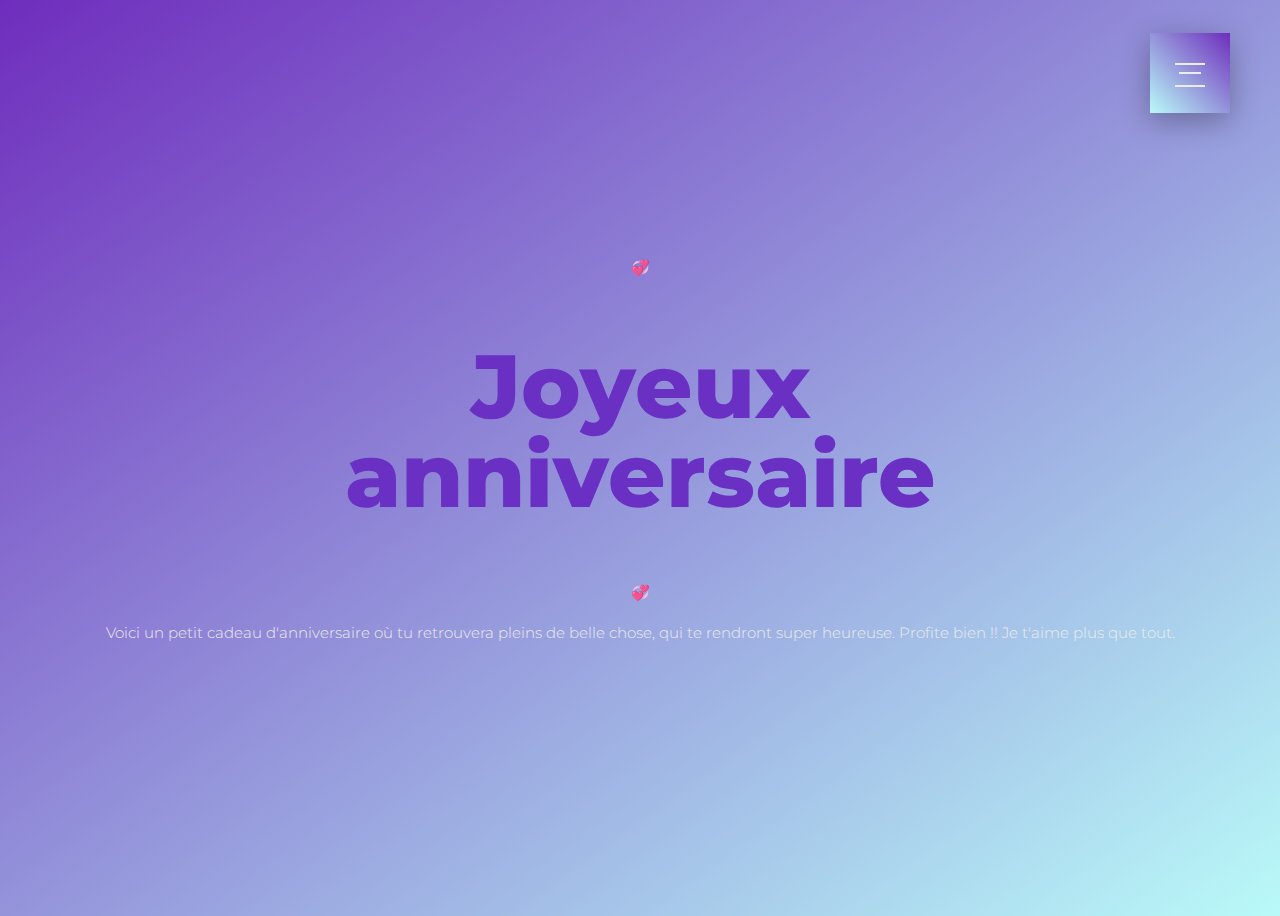
<file: index.html>
<!DOCTYPE html>
<html lang="fr">
<head>
    <meta charset="UTF-8">
    <meta name="viewport" content="width=device-width, initial-scale=1.0">
    <link rel="stylesheet" href="style/header.css">
    <title>Joyeux anniversaire</title>
</head>
<body>
    <header>
        <input class="menu-icon" type="checkbox" id="menu-icon" name="menu-icon"/>
        <label for="menu-icon"></label>
        <nav class="nav">
            <ul class="pt-5">
                <li><a href="index.html">🏠️‍</a></li>
                <li><a href="html/friends.html">👫👭</a></li>
                <li><a href="html/cats.html">🐱</a></li>
                <li><a href="html/bonus.html">🔗</a></li>
            </ul>
        </nav>
    </header>

    <main>
        <div class="section-center">
            <p>&#128158;</p>
            <h1 class="mb-0">Joyeux <br> anniversaire</h1>
            <p>&#128158;</p>
            <p>Voici un petit cadeau d'anniversaire où tu retrouvera pleins de belle chose, qui te rendront super heureuse.
                Profite bien !! Je t'aime plus que tout.</p>
        </div>
    </main>
</body>
</html>
</file>
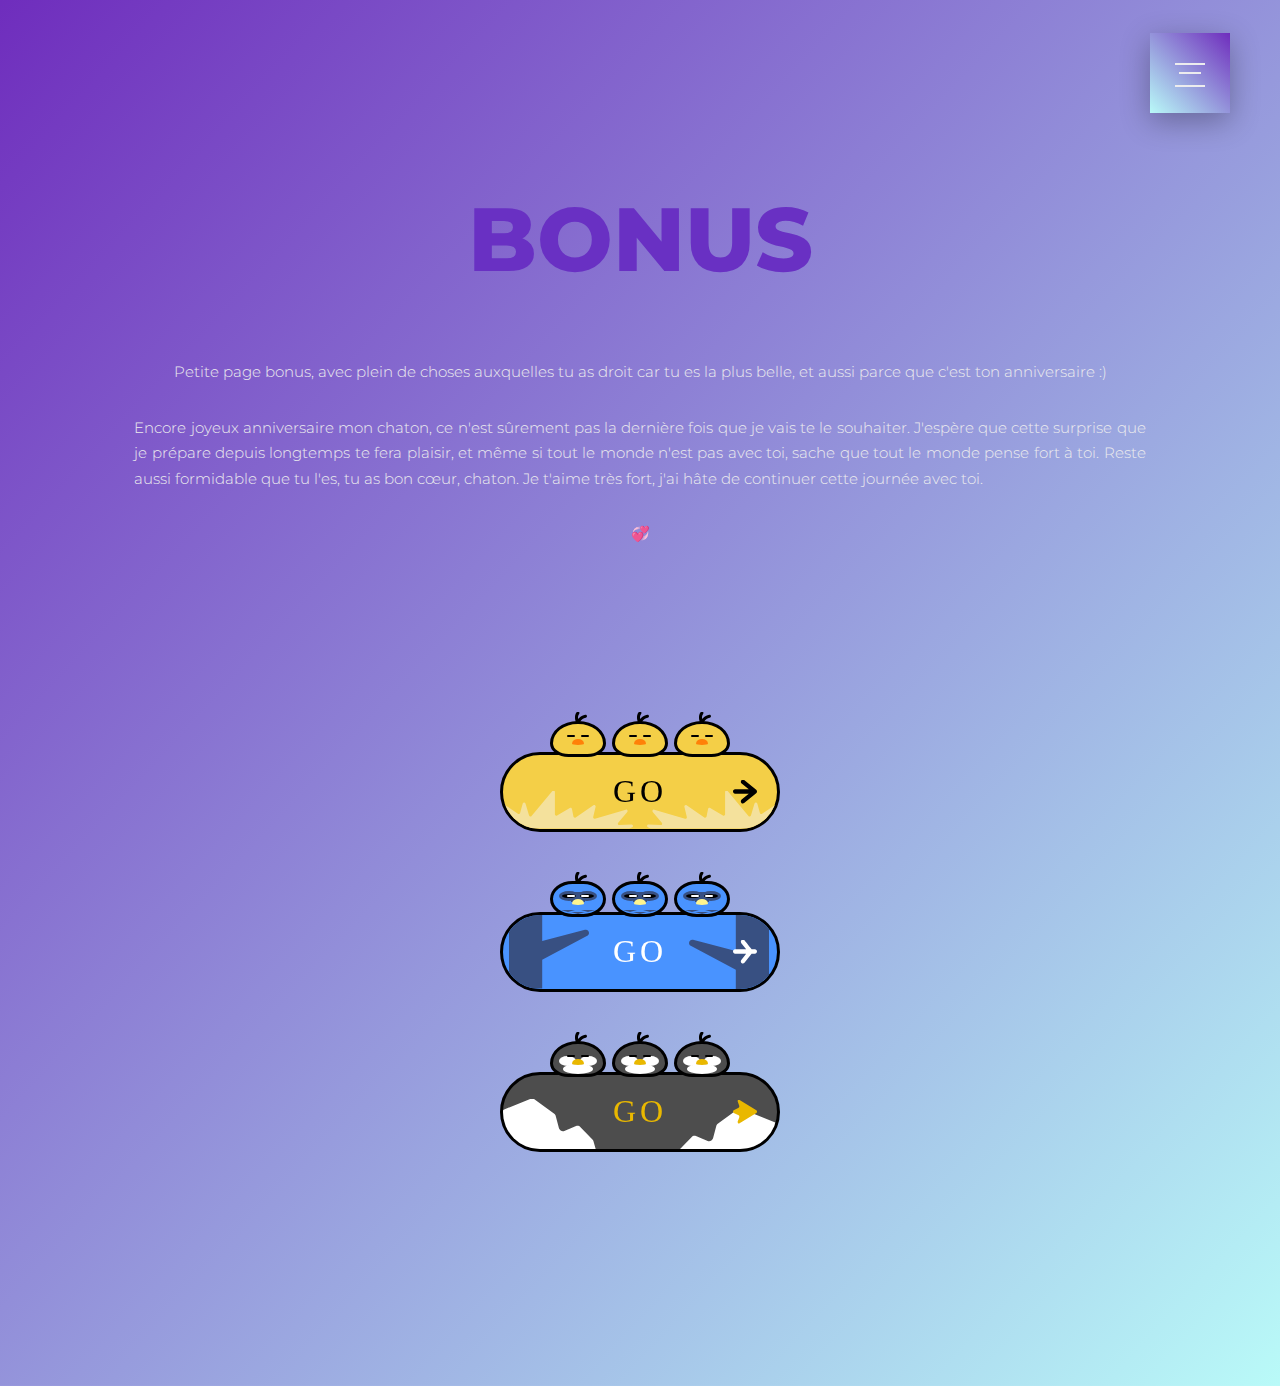
<file: html/bonus.html>
<!DOCTYPE html>
<html lang="en">
<head>
    <meta charset="UTF-8">
    <meta name="viewport" content="width=device-width, initial-scale=1.0">
    <link rel="stylesheet" href="/style/header.css">
    <link rel="stylesheet" href="/style/bonus.css">
    <link rel="stylesheet" href="/style/bonus-button.css">
    <link rel="stylesheet" href="/style/card.css">
    <title>Bonus</title>
</head>
<body>

    <header>
        <input class="menu-icon" type="checkbox" id="menu-icon" name="menu-icon"/>
        <label for="menu-icon"></label>
        <nav class="nav">
            <ul class="pt-5">
                <li><a href="/index.html">🏠️‍</a></li>
                <li><a href="friends.html">👫👭</a></li>
                <li><a href="cats.html">🐱</a></li>
                <li><a href="bonus.html">🔗</a></li>
            </ul>
        </nav>
    </header>

    <main class="bonus-section">
        <div class="title-section">
            <h1>BONUS</h1>
            <p>Petite page bonus, avec plein de choses auxquelles tu as droit car tu es la plus belle, et aussi parce que c'est ton anniversaire :)</p>
            <p>Encore joyeux anniversaire mon chaton, ce n'est sûrement pas la dernière fois que je vais te le souhaiter.
                J'espère que cette surprise que je prépare depuis longtemps te fera plaisir, et même si tout le monde n'est pas avec toi, sache que tout le monde pense fort à toi.
                Reste aussi formidable que tu l'es, tu as bon cœur, chaton. Je t'aime très fort, j'ai hâte de continuer cette journée avec toi.</p>
            <p>&#128158;</p>
        </div>
        <div class="container">
            <a href="https://www.youtube.com/watch?v=mx0snoJ0_Xw&ab_channel=YoulesP%27titsCailloux%21" class="button button--piyo">
                <div class="button__wrapper">
                    <span class="button__text">GO</span>
                </div>
                <div class="characterBox">
                    <div class="character wakeup">
                        <div class="character__face"></div>
                    </div>
                    <div class="character wakeup">
                        <div class="character__face"></div>
                    </div>
                    <div class="character">
                        <div class="character__face"></div>
                    </div>
                </div>
            </a>

            <a href="https://photos.app.goo.gl/R53eaZ5bscyh2FBw8" class="button button--hoo">
                <div class="button__wrapper">
                    <span class="button__text">GO</span>
                </div>
                <div class="characterBox">
                    <div class="character wakeup">
                        <div class="character__face"></div>
                        <div class="charactor__face2"></div>
                        <div class="charactor__body"></div>
                    </div>
                    <div class="character wakeup">
                        <div class="character__face"></div>
                        <div class="charactor__face2"></div>
                        <div class="charactor__body"></div>
                    </div>
                    <div class="character">
                        <div class="character__face"></div>
                        <div class="charactor__face2"></div>
                        <div class="charactor__body"></div>
                    </div>
                </div>
            </a>

            <a href="https://www.youtube.com/watch?v=cNV2lhWWqW4&ab_channel=JoyeuxAnniversaire" class="button button--pen">
                <div class="button__wrapper">
                    <span class="button__text">GO</span>
                </div>
                <div class="characterBox">
                    <div class="character wakeup">
                        <div class="character__face"></div>
                        <div class="charactor__face2"></div>
                    </div>
                    <div class="character wakeup">
                        <div class="character__face"></div>
                        <div class="charactor__face2"></div>
                    </div>
                    <div class="character">
                        <div class="character__face"></div>
                        <div class="charactor__face2"></div>
                    </div>
                </div>
            </a>
        </div>
    </main>
</body>
</html>
</file>
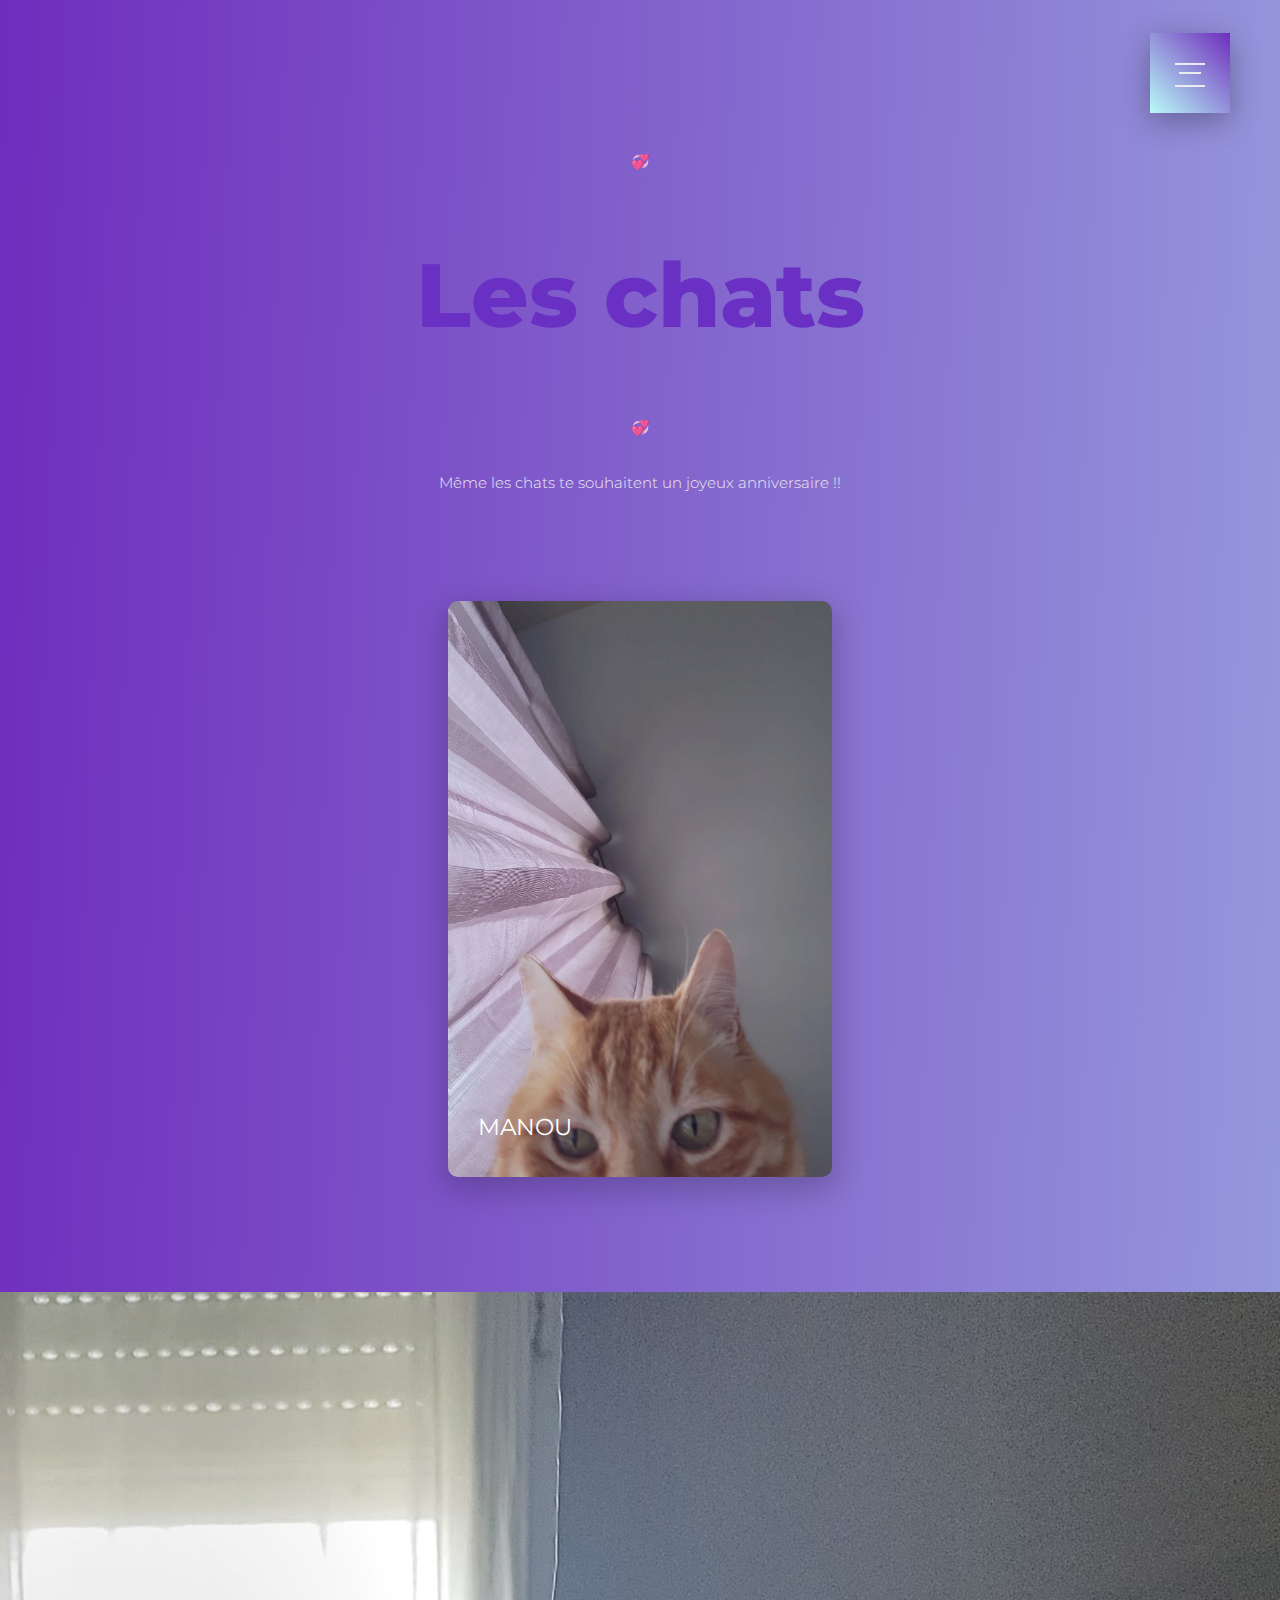
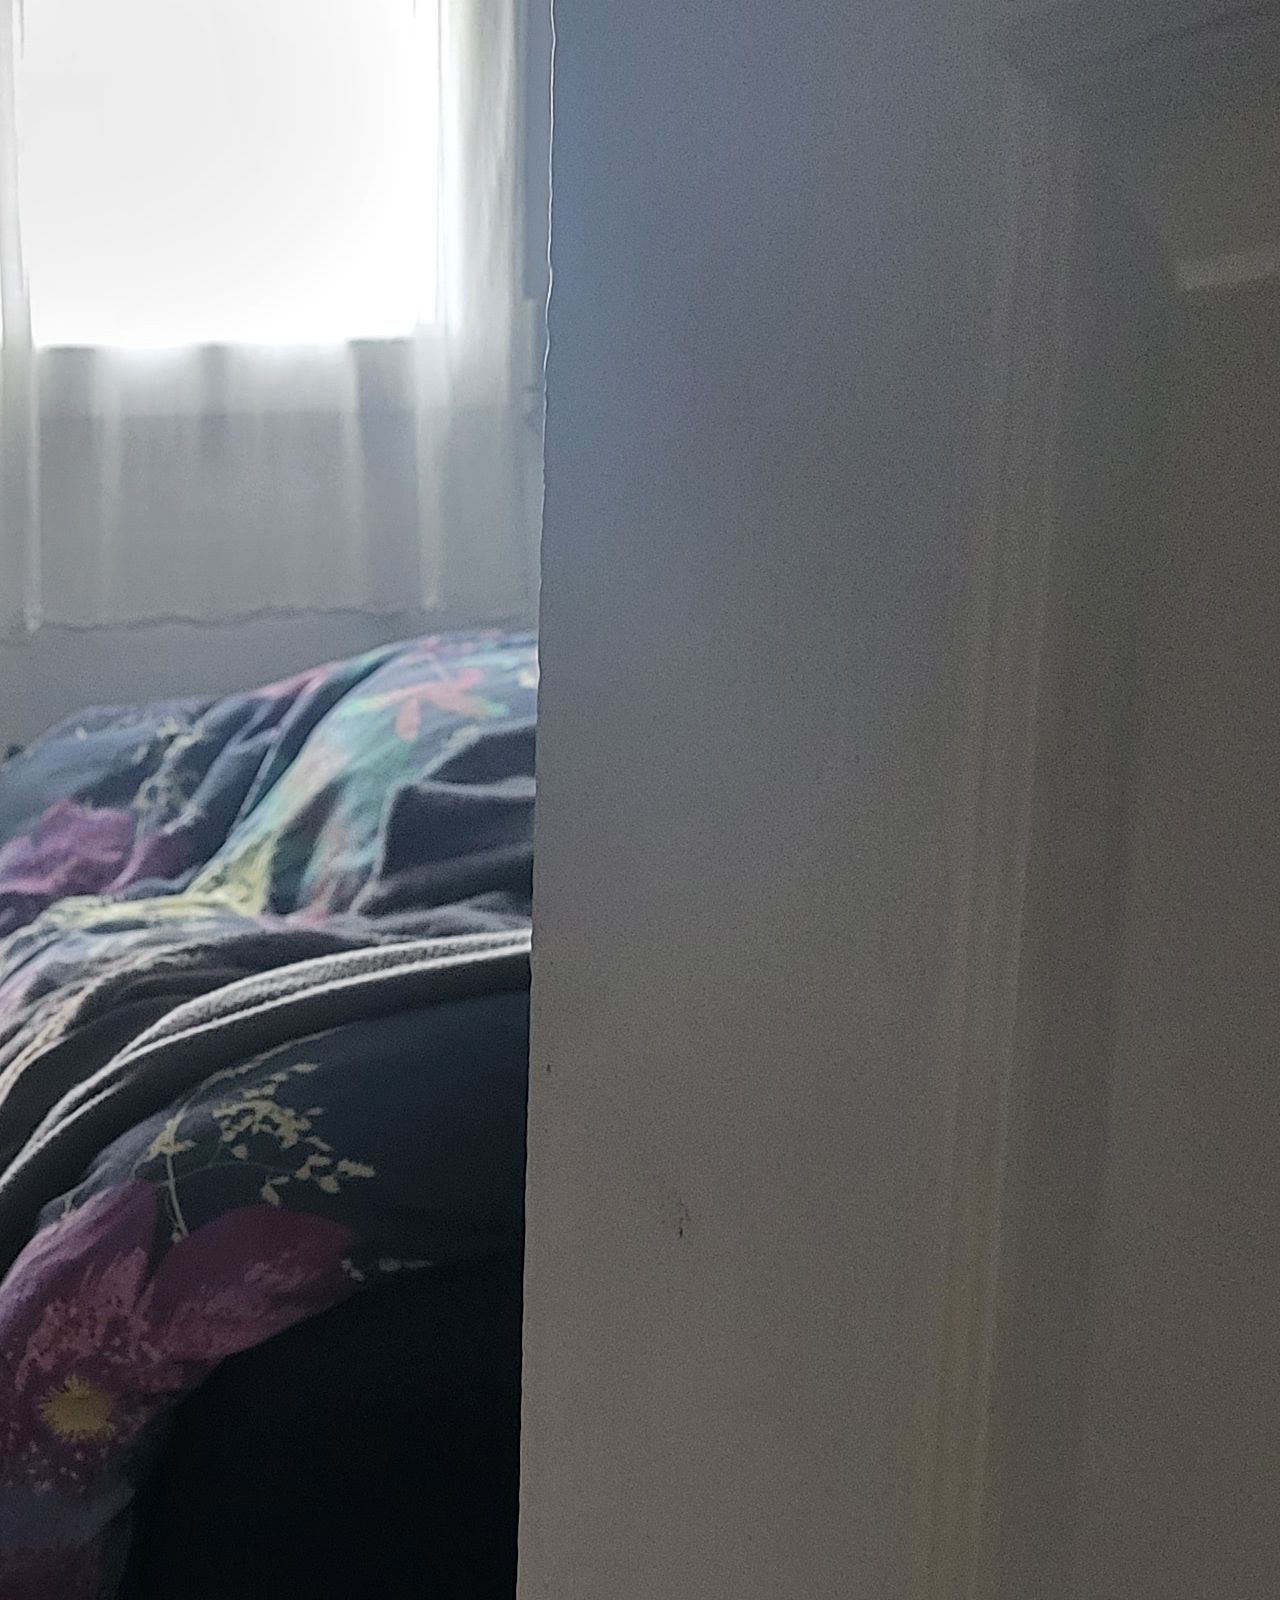
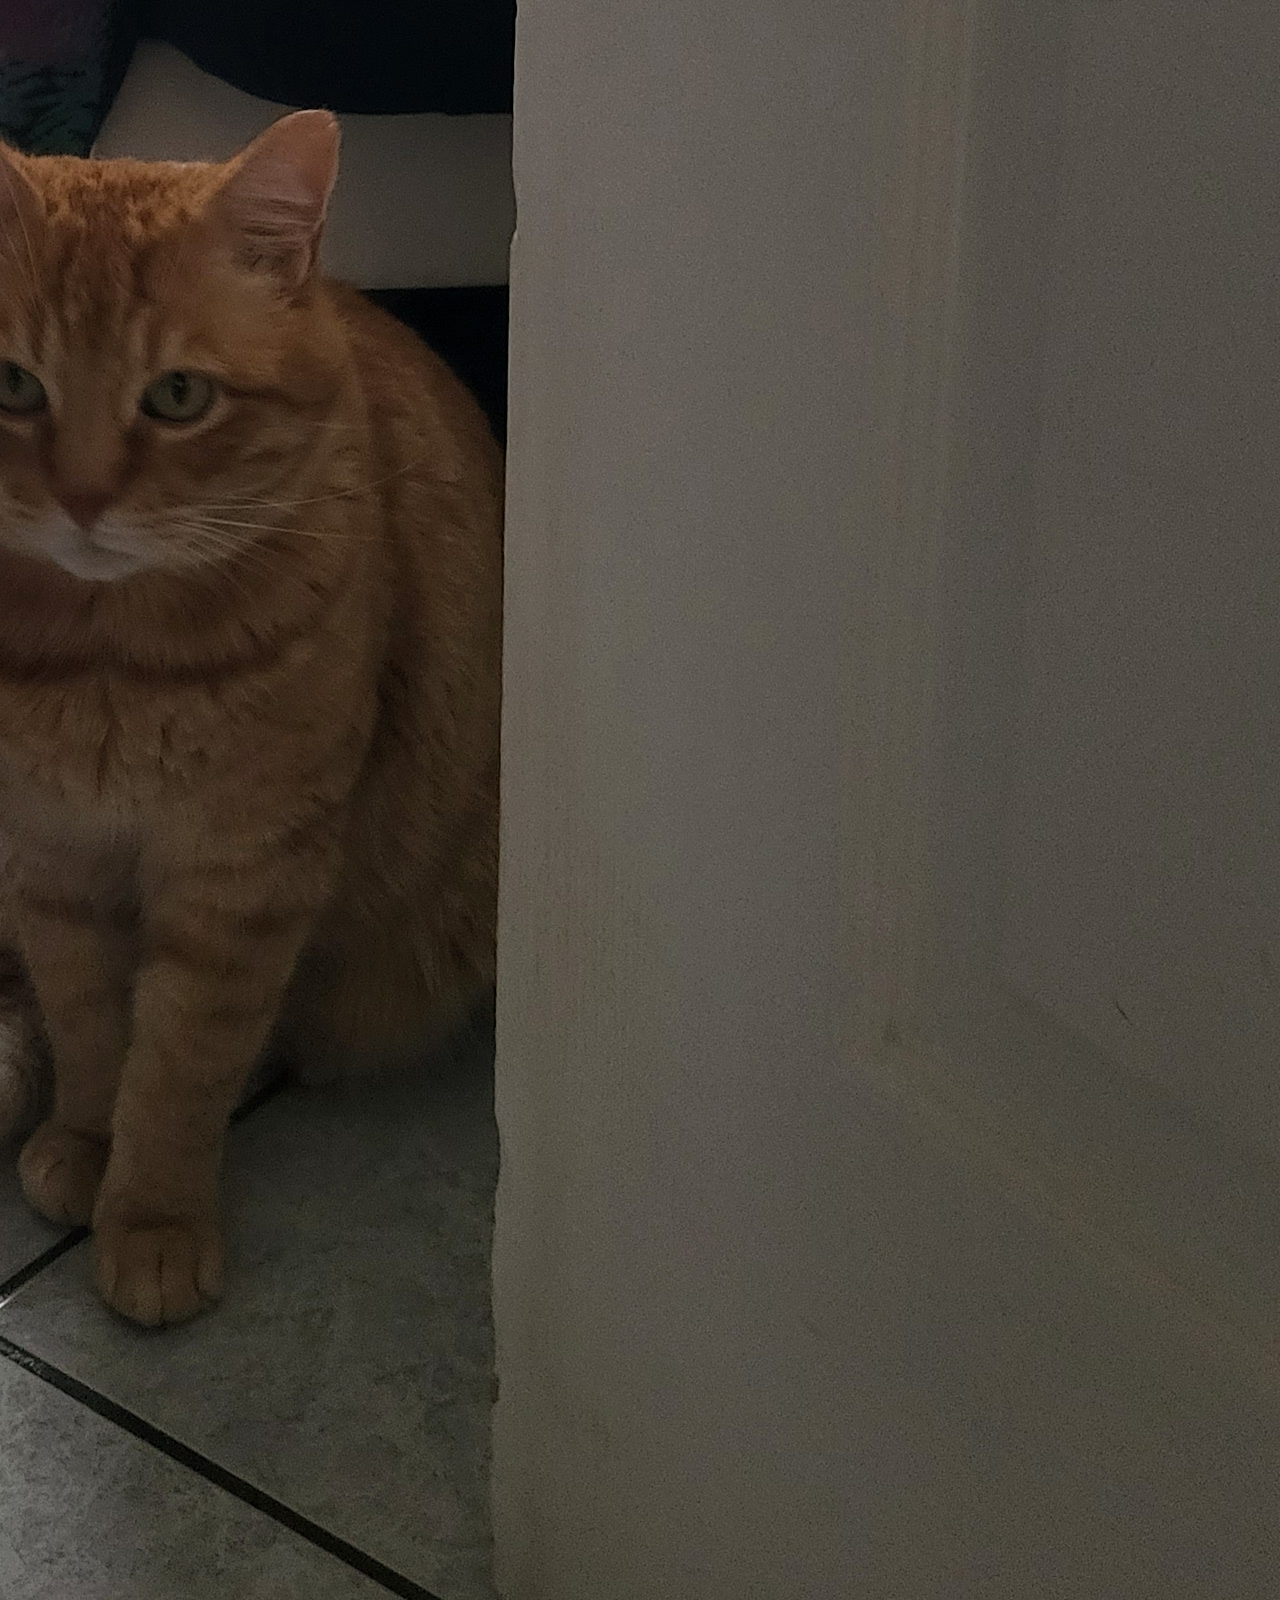
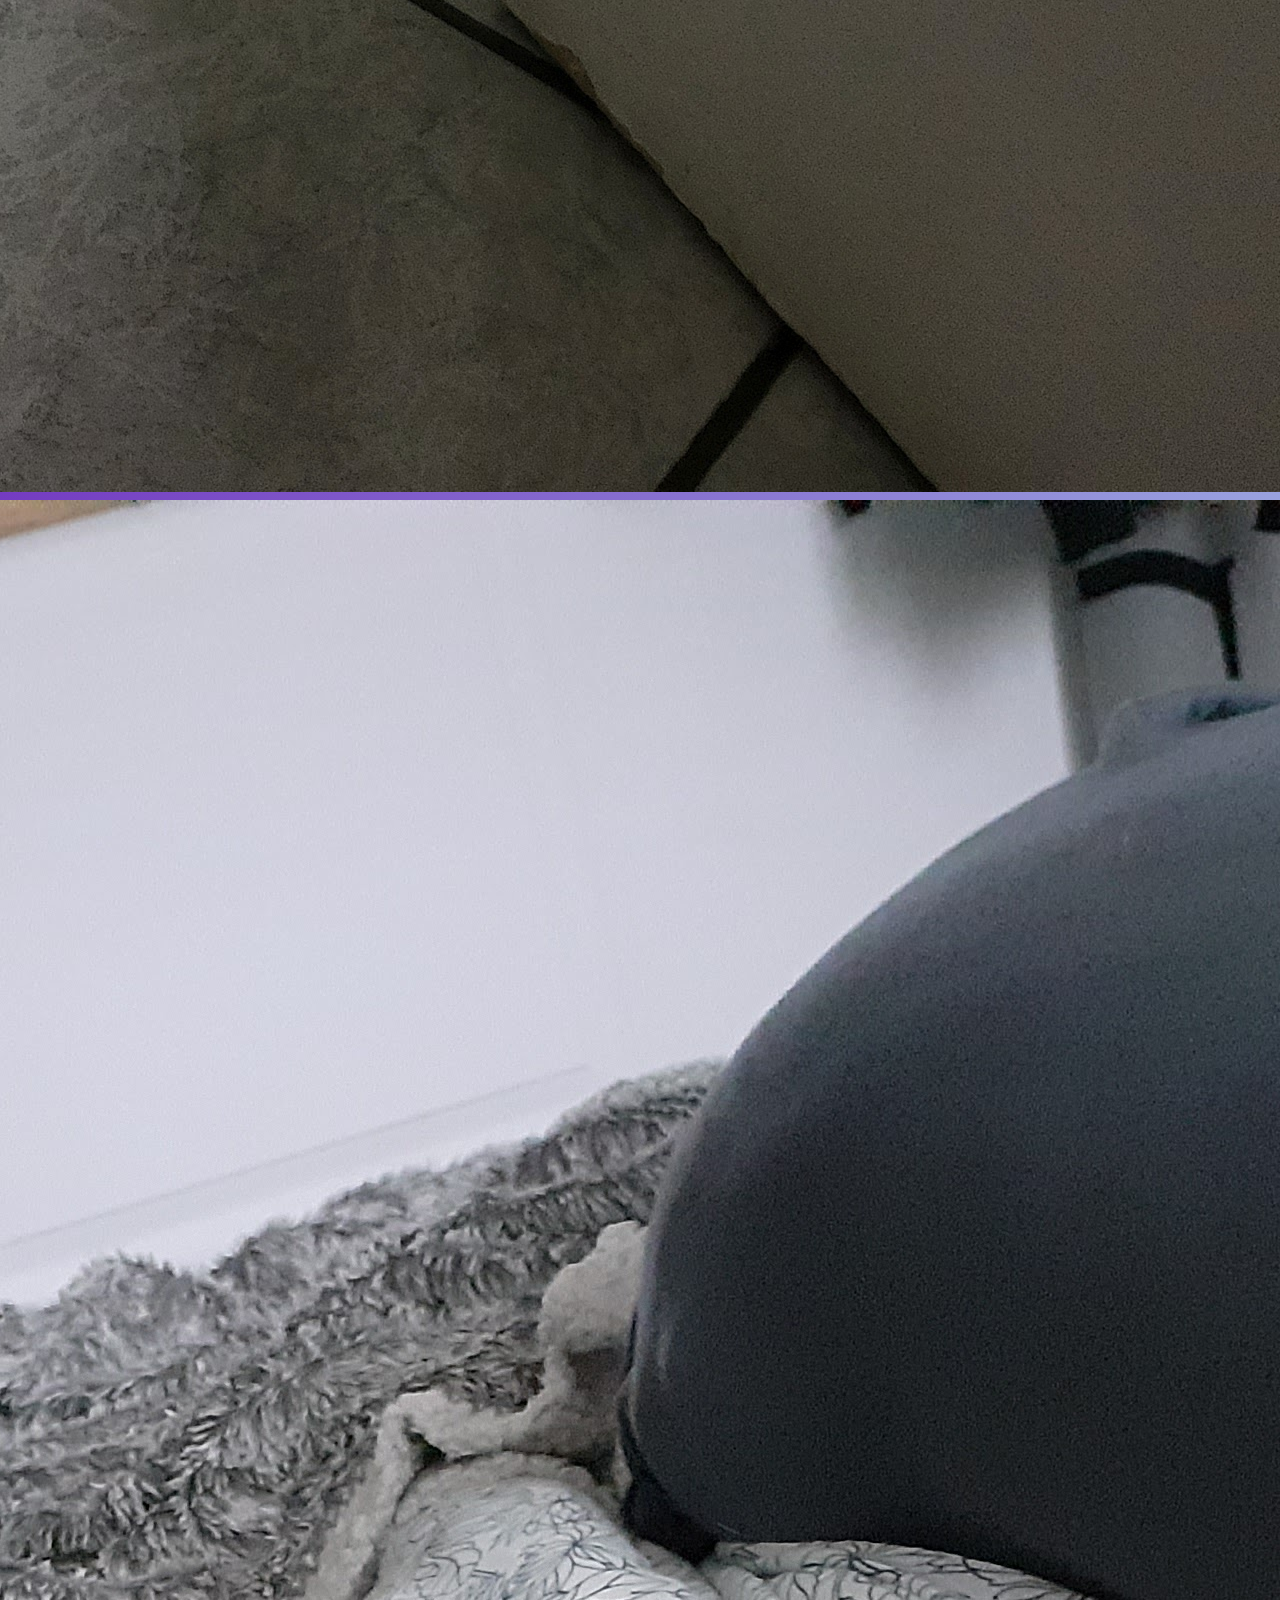
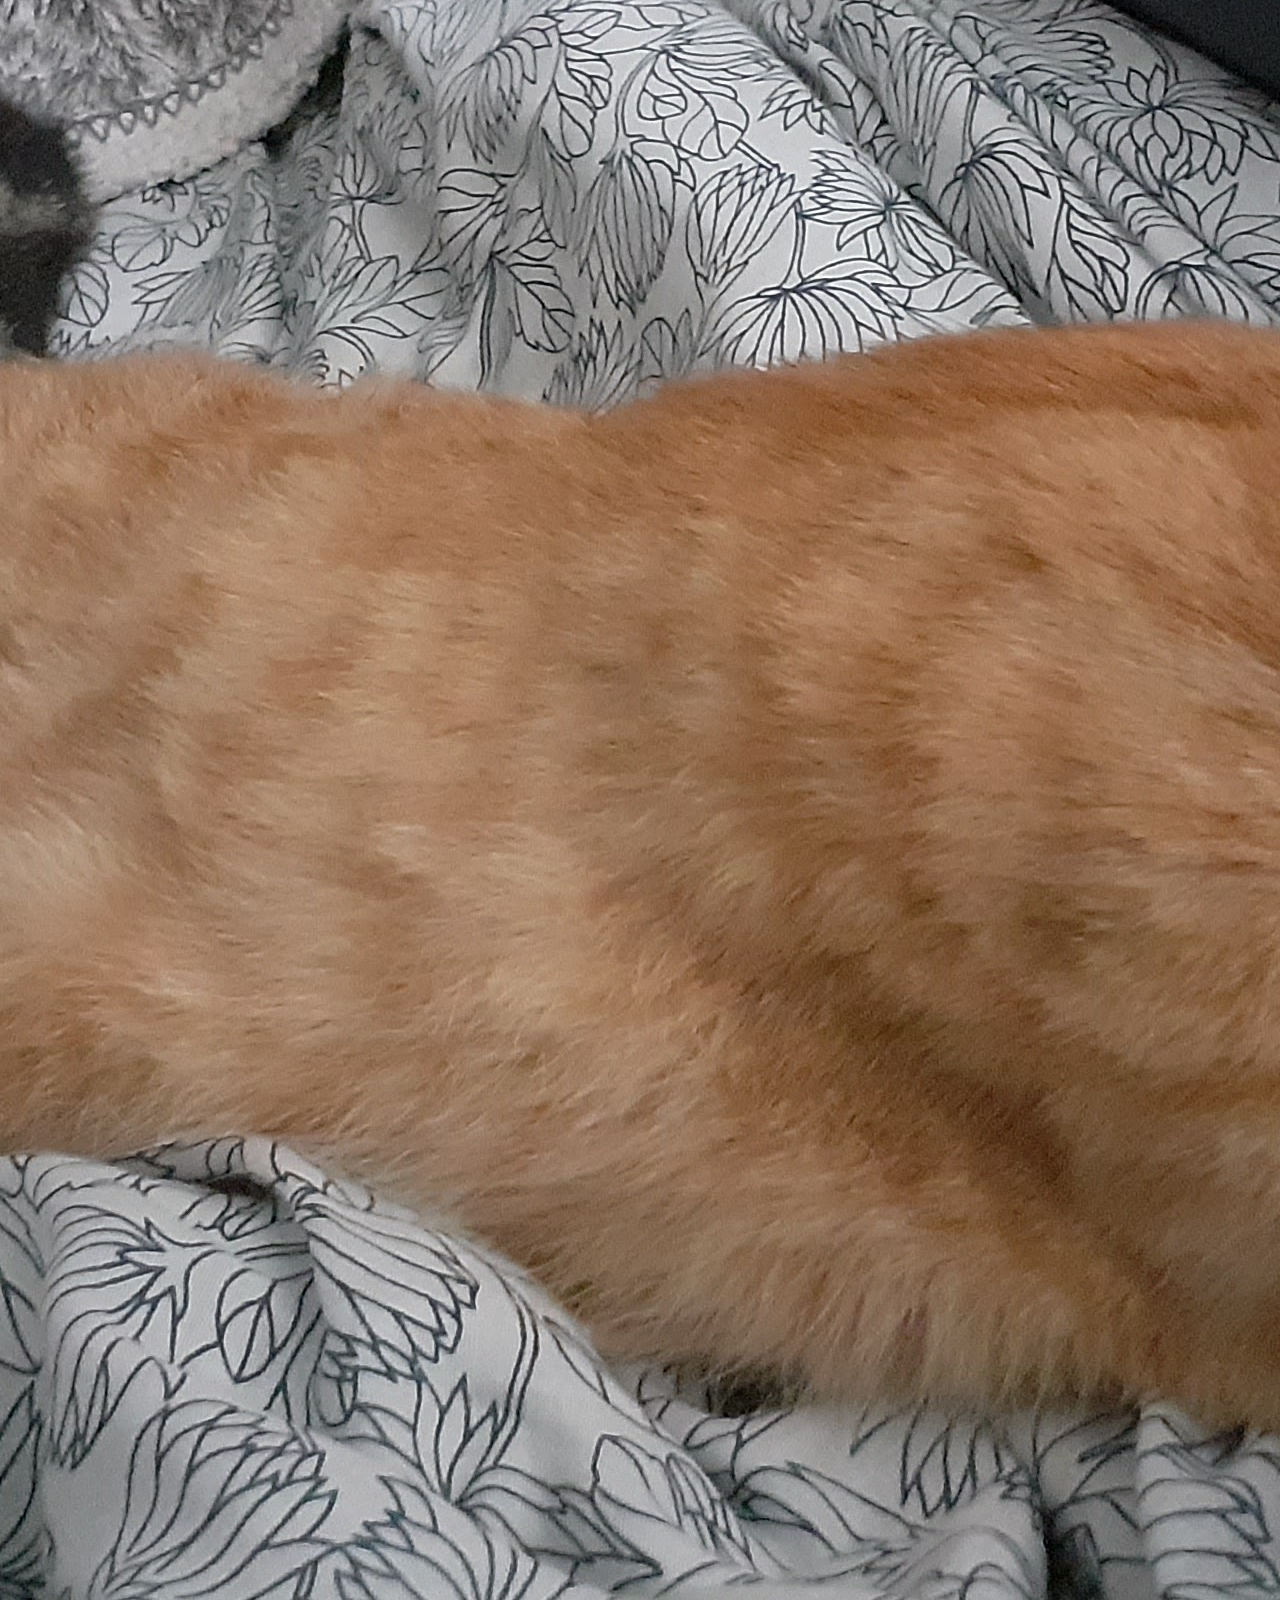
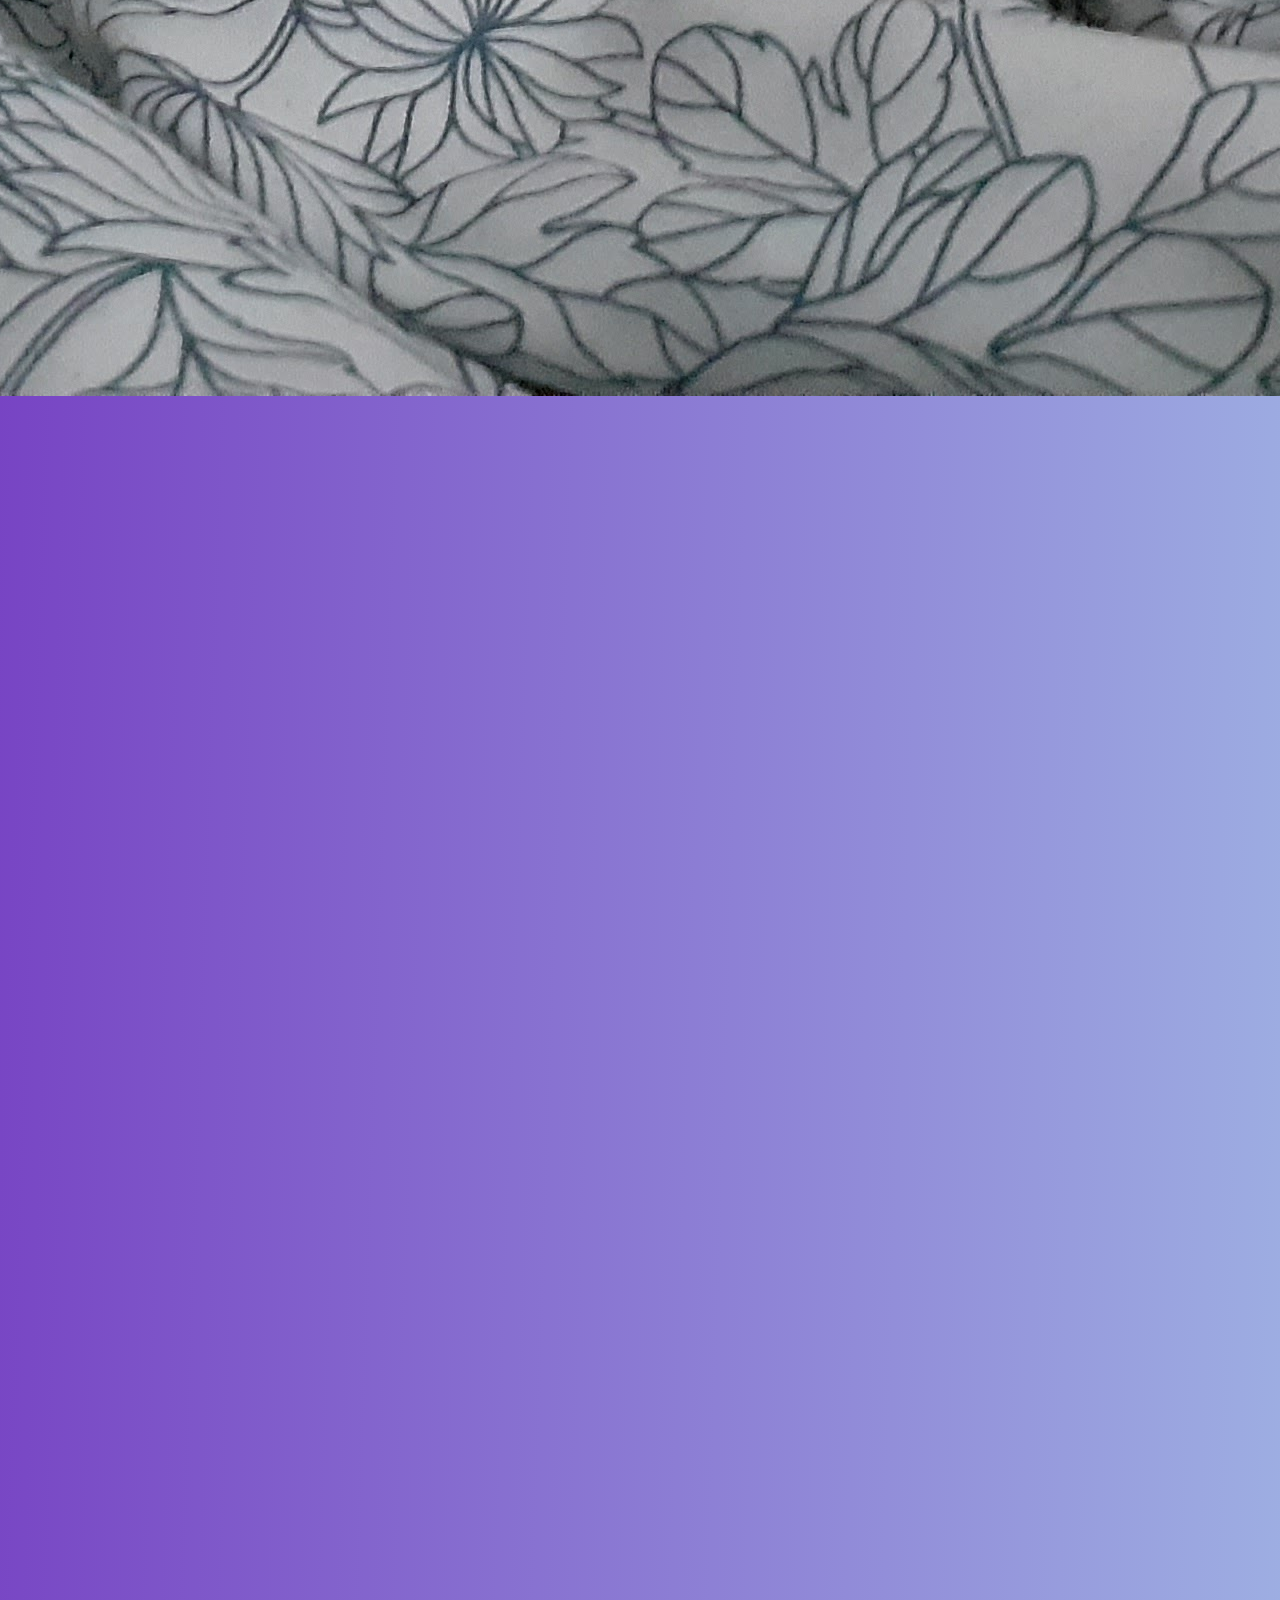
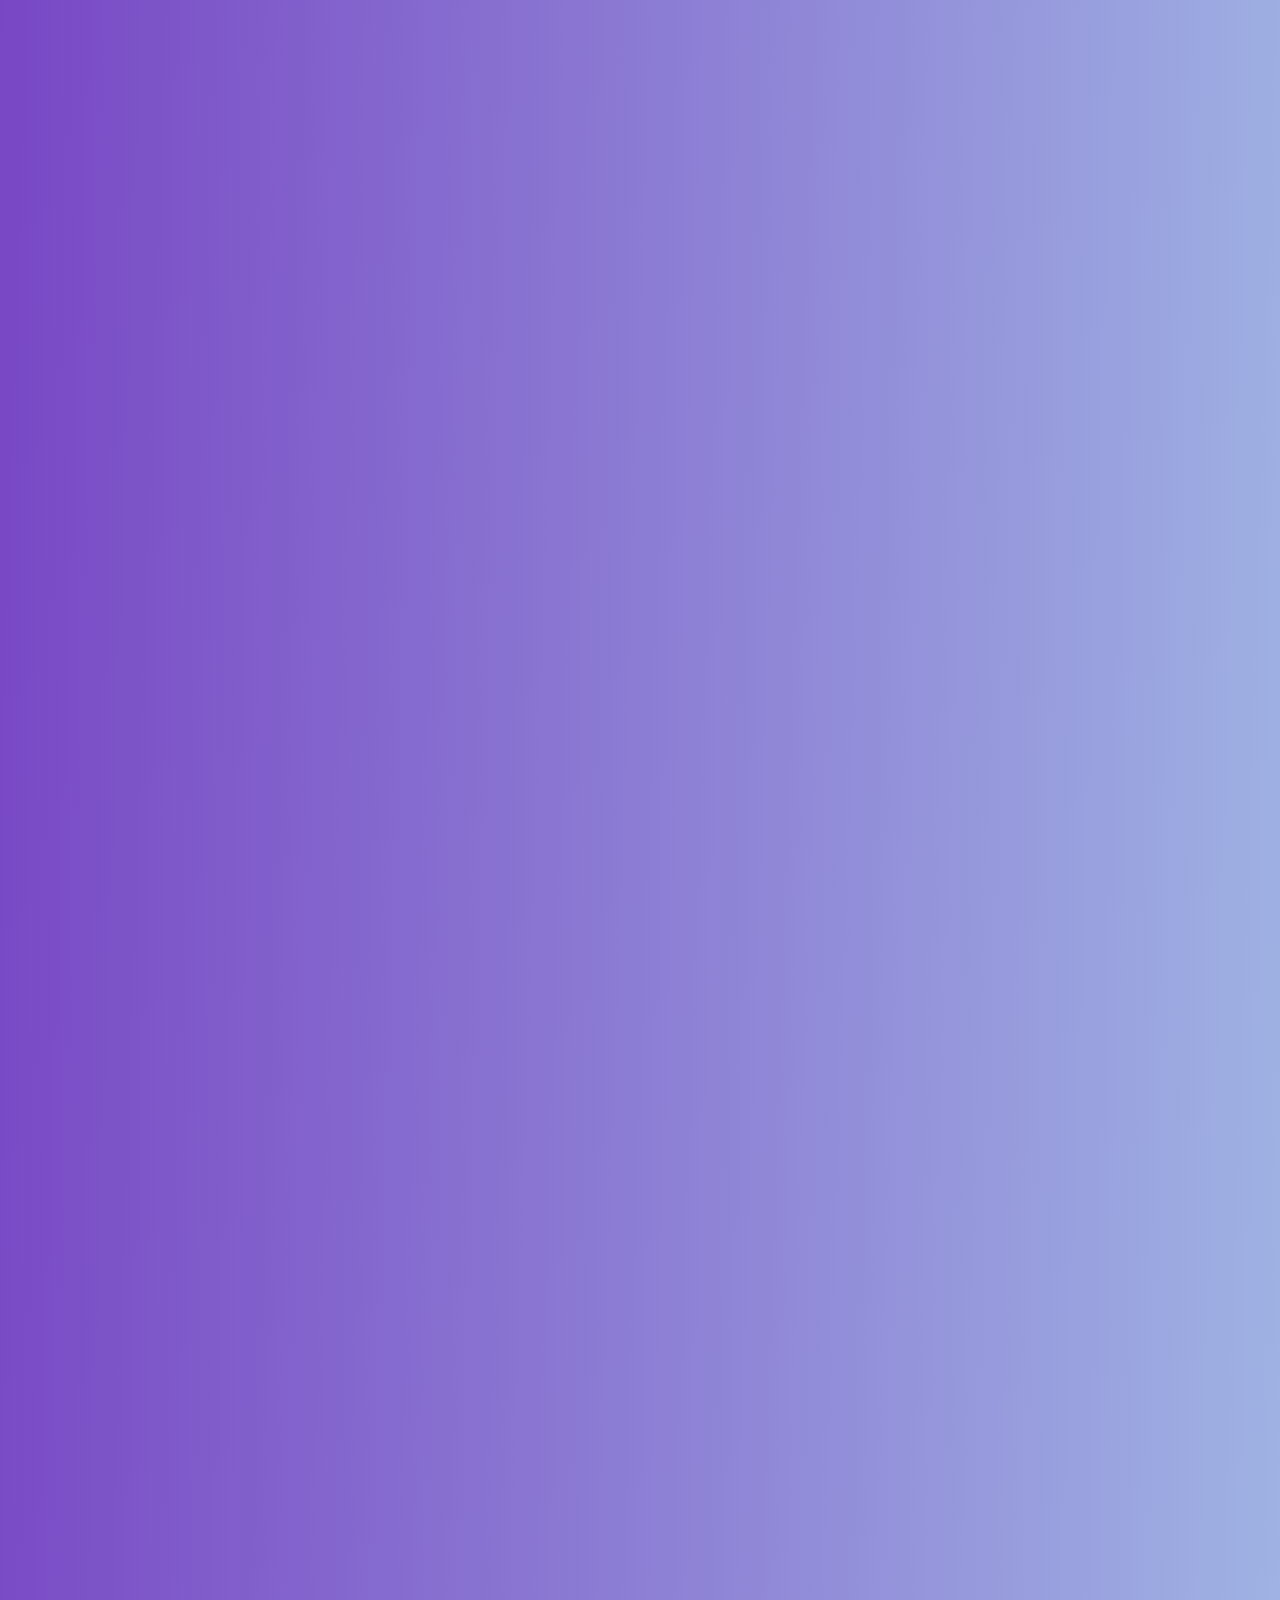
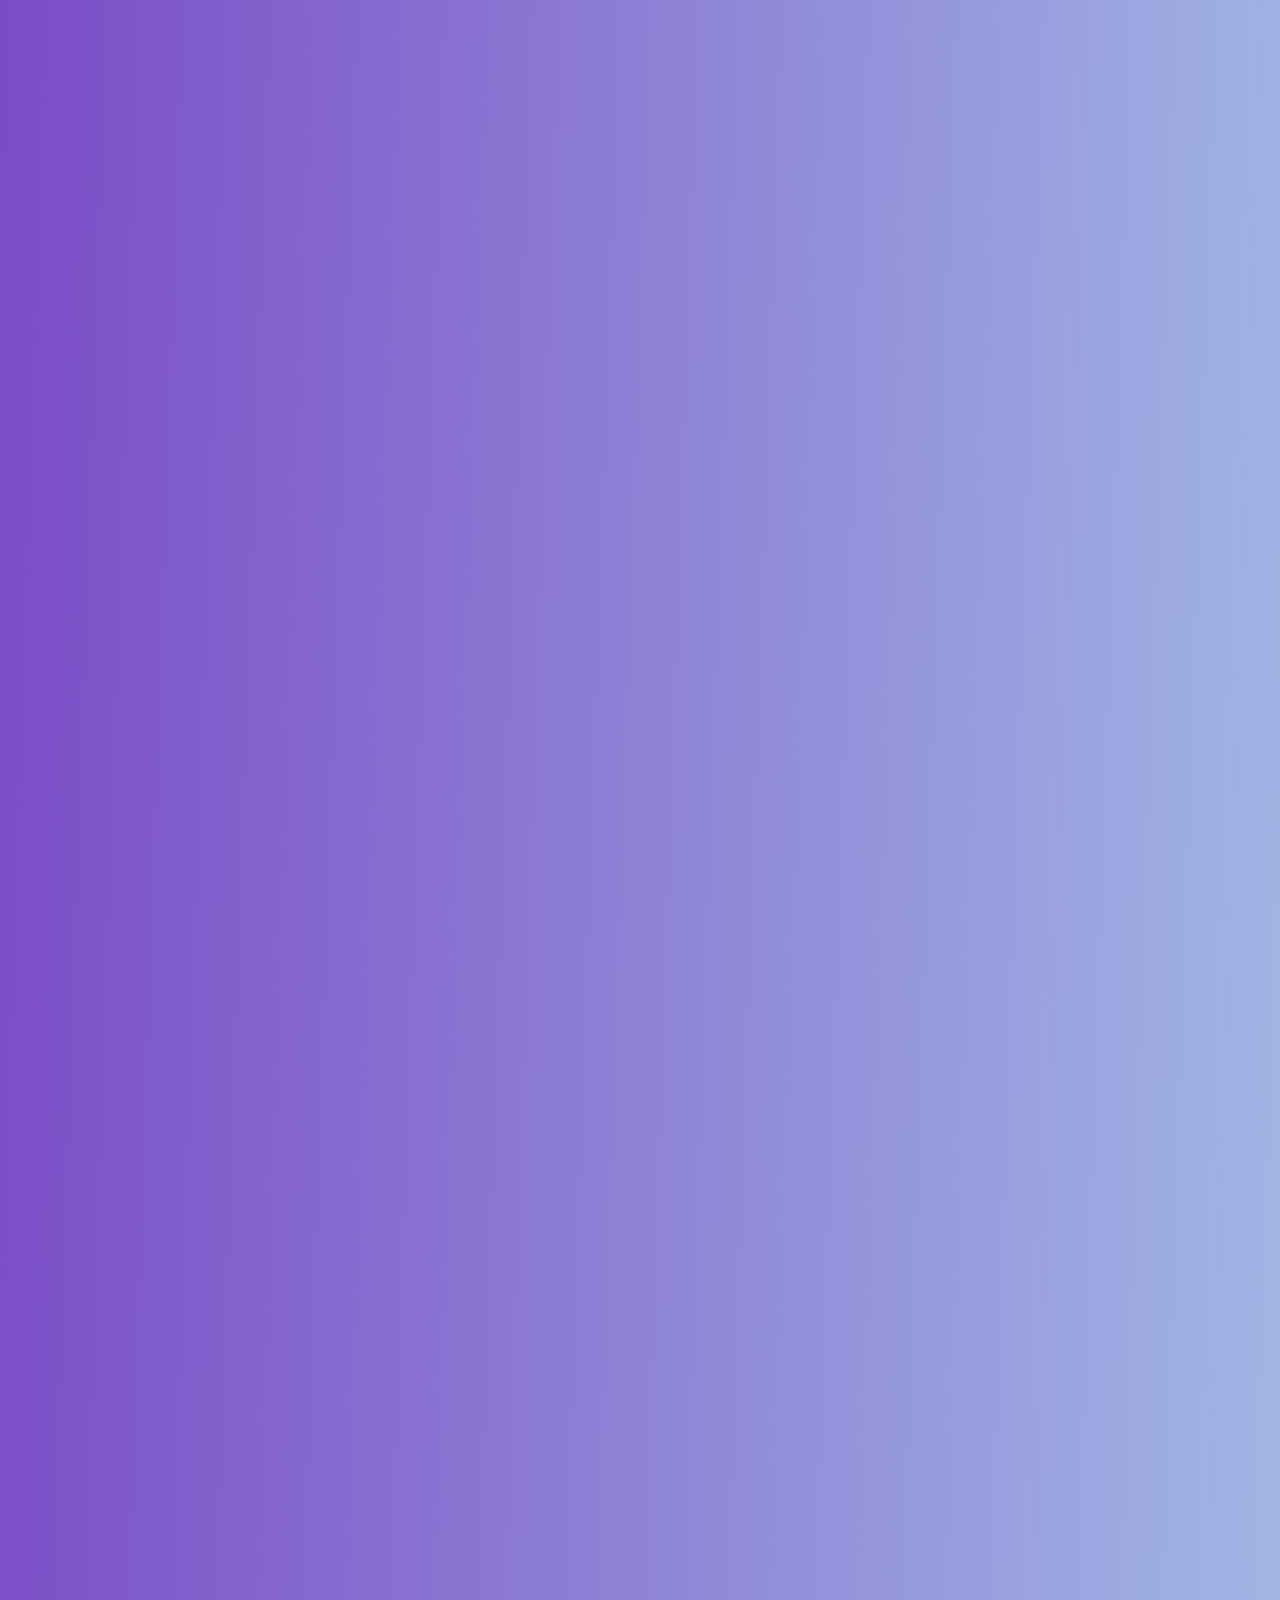
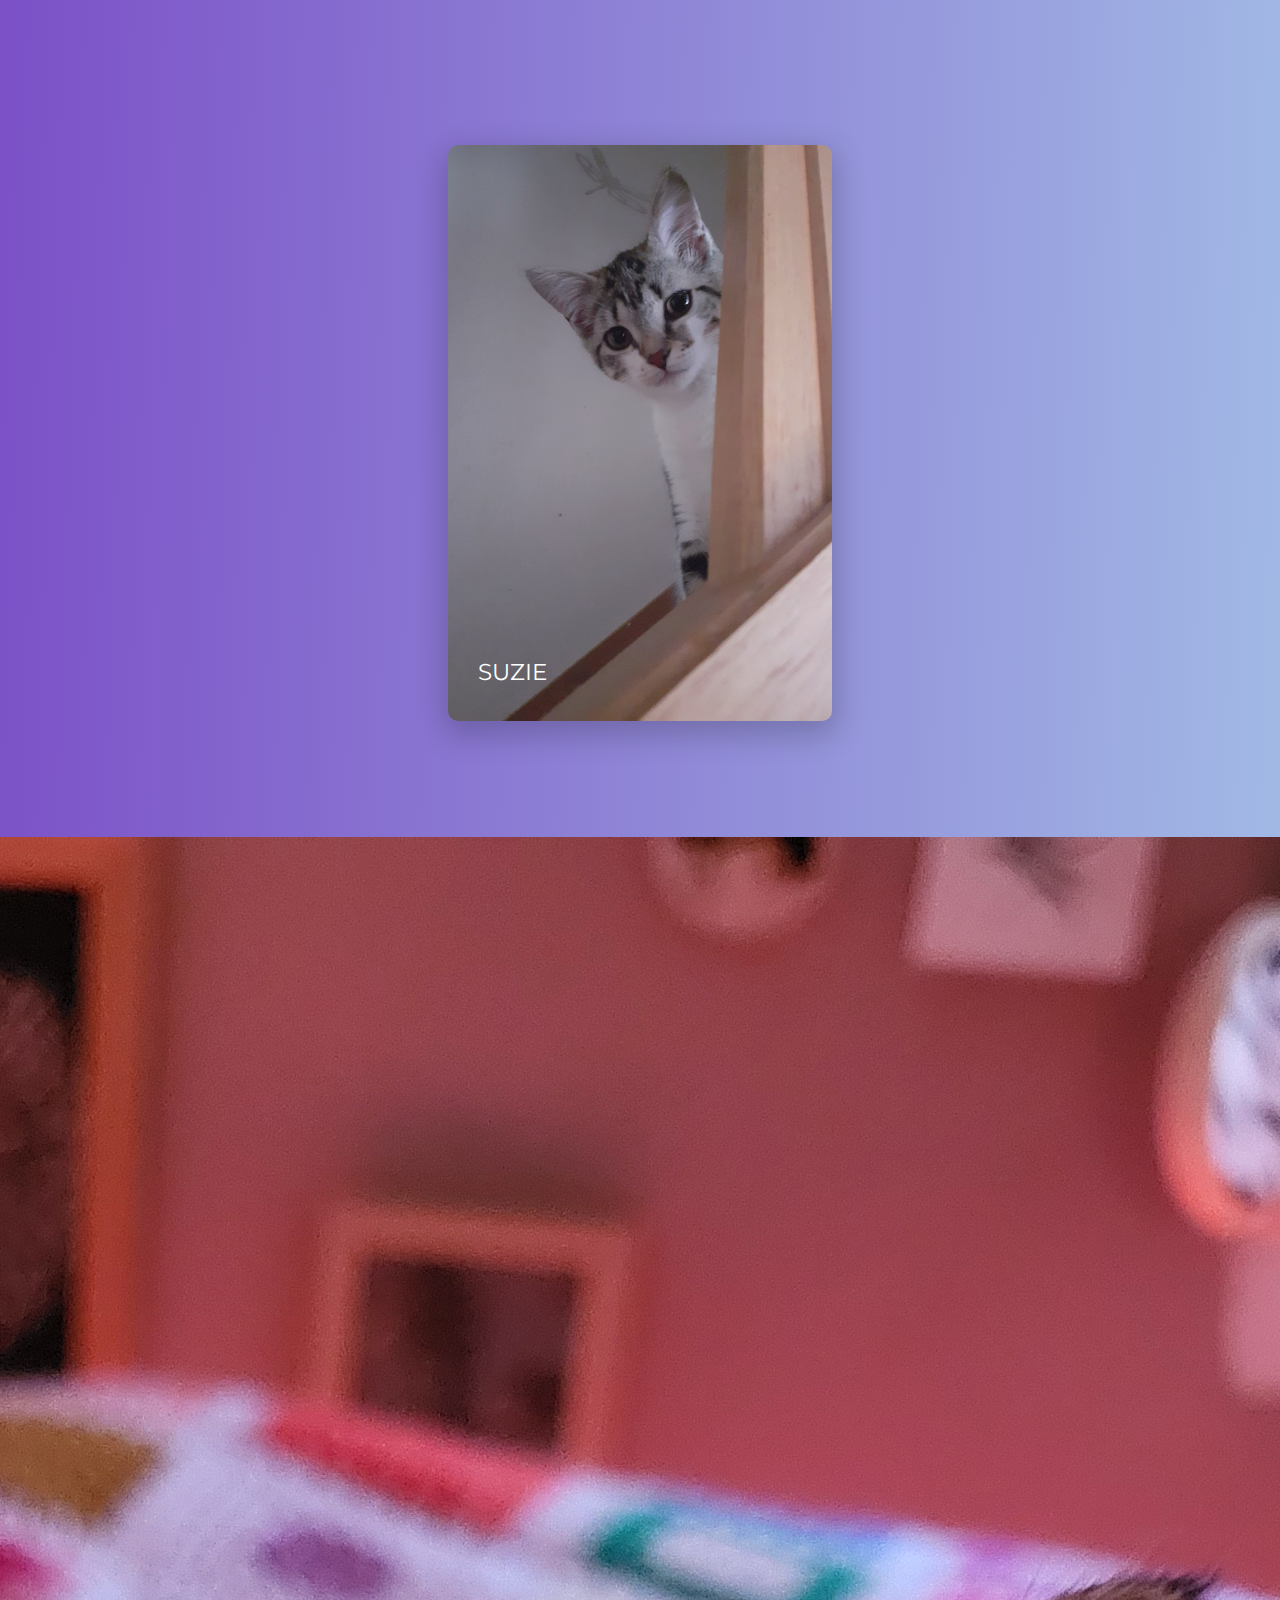
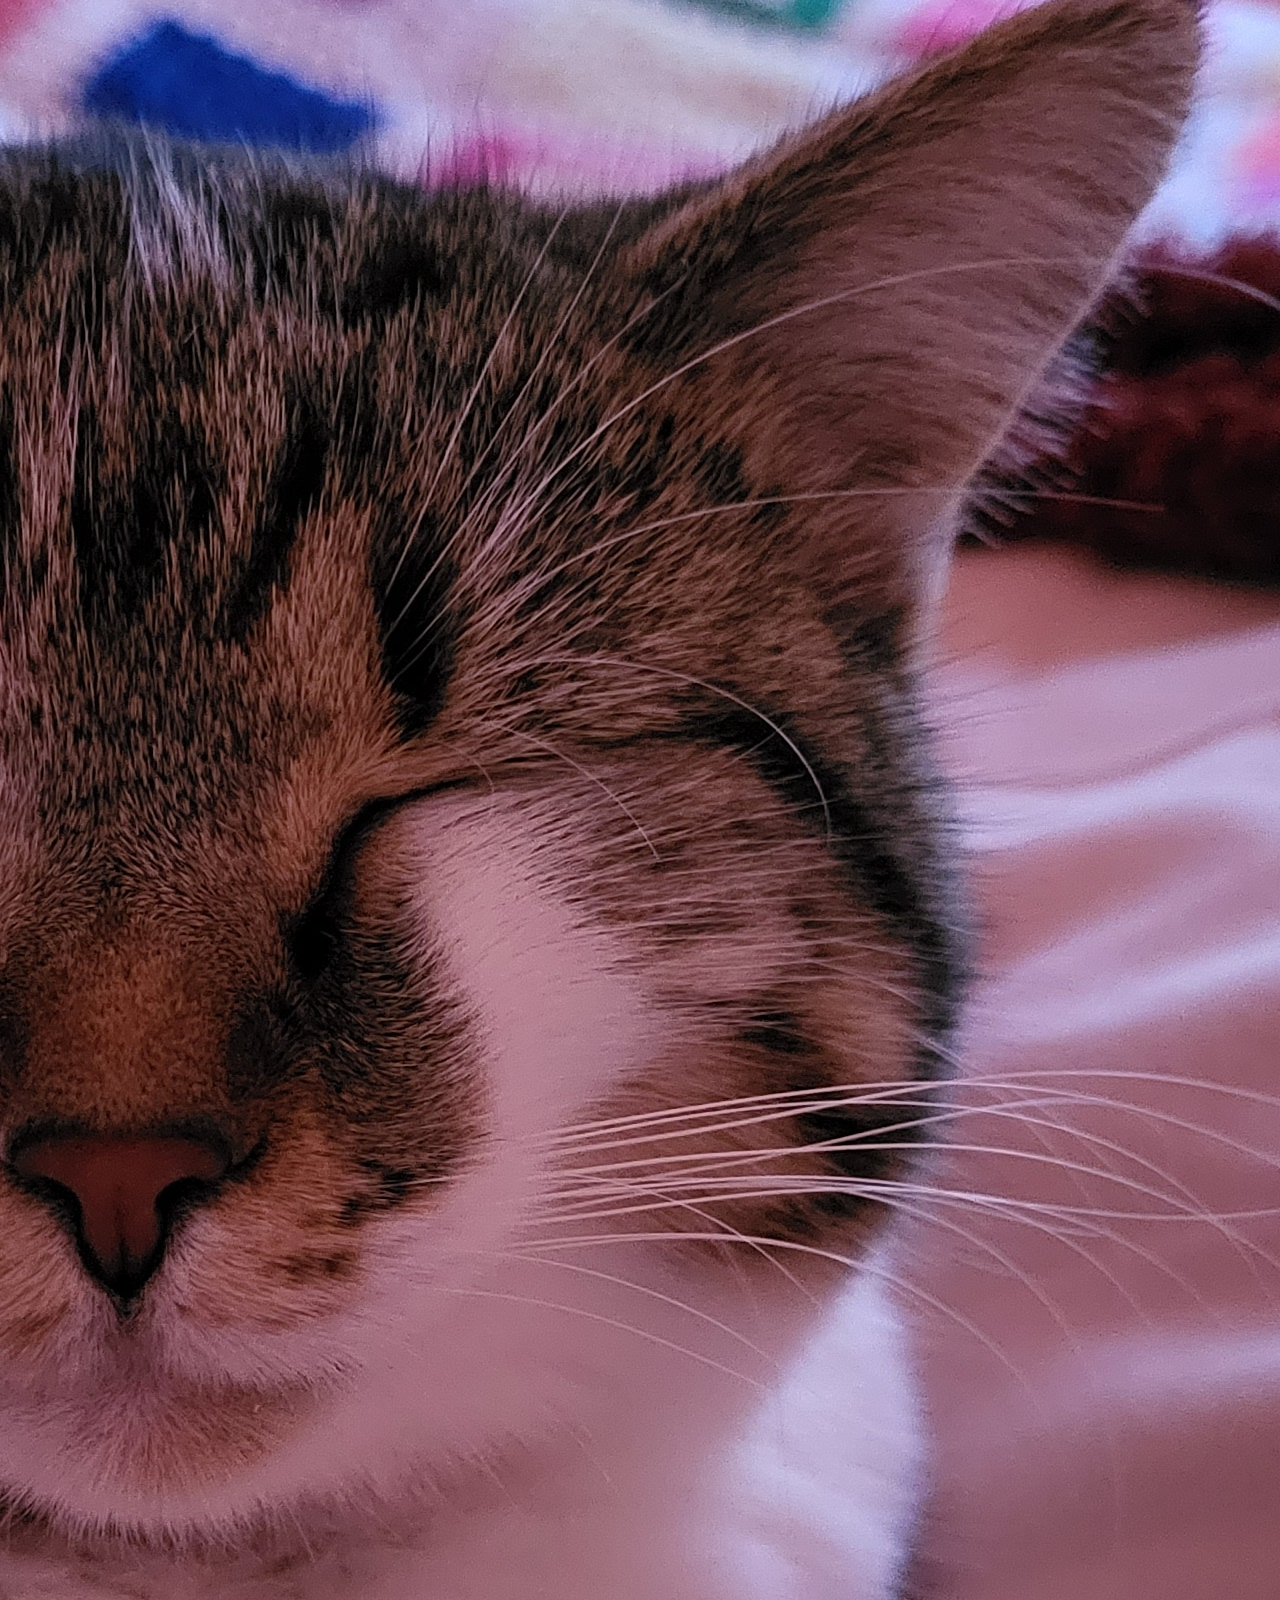
<file: html/cats.html>
<!DOCTYPE html>
<html lang="fr">
<head>
    <meta charset="UTF-8">
    <meta name="viewport" content="width=device-width, initial-scale=1.0">
    <link href="https://cdn.jsdelivr.net/npm/bootstrap@5.0.2/dist/css/bootstrap.min.css" rel="stylesheet"
          integrity="sha384-EVSTQN3/azprG1Anm3QDgpJLIm9Nao0Yz1ztcQTwFspd3yD65VohhpuuCOmLASjC" crossorigin="anonymous">
    <link rel="stylesheet" href="/style/header.css">
    <link rel="stylesheet" href="/style/cats.css">
    <link rel="stylesheet" href="/style/card.css">
      <title>Miaou</title>
</head>
<body>

<header>
  <input class="menu-icon" type="checkbox" id="menu-icon" name="menu-icon"/>
  <label for="menu-icon"></label>
  <nav class="nav">
    <ul class="pt-5">
      <li><a href="/index.html">🏠️‍</a></li>
      <li><a href="friends.html">👫👭</a></li>
      <li><a href="cats.html">🐱</a></li>
      <li><a href="bonus.html">🔗</a></li>
    </ul>
  </nav>
</header>

<main class="cats-section">
  <div class="title-section">
    <p>&#128158;</p>
    <h1>Les chats</h1>
    <p>&#128158;</p>
    <p>Même les chats te souhaitent un joyeux anniversaire !!</p>
  </div>

  <!--Manou-->
  <div class="picture-section">
    <div class = "card">
      <img src="/assets/cats/manou/principal.jpg" alt="" loading="lazy">
      <div class="card-content">
        <h2>Manou</h2>
        <p style="color: black; font-weight: bold">Miaou miaou miaou, miaou, miaou.</p>
      </div>
    </div>
  </div>

  <div id="carouselManou" class="carousel slide" data-bs-ride="carousel">
    <div class="carousel-indicators">
      <button type="button" data-bs-target="#carouselManou" data-bs-slide-to="0" class="active"
              aria-current="true" aria-label="Slide 1"></button>
      <button type="button" data-bs-target="#carouselManou" data-bs-slide-to="1" aria-label="Slide 2"></button>
      <button type="button" data-bs-target="#carouselManou" data-bs-slide-to="2" aria-label="Slide 3"></button>
      <button type="button" data-bs-target="#carouselManou" data-bs-slide-to="3" aria-label="Slide 4"></button>
      <button type="button" data-bs-target="#carouselManou" data-bs-slide-to="4" aria-label="Slide 5"></button>
    </div>
    <div class="carousel-inner">
      <div class="carousel-item active">
        <img src="/assets/cats/manou/slides/1.jpg" class="d-block w-100" alt="..." loading="lazy">
      </div>
      <div class="carousel-item">
        <img src="/assets/cats/suzie/slides/2.jpg" class="d-block w-100" alt="..." loading="lazy">
      </div>
      <div class="carousel-item">
        <img src="/assets/cats/manou/slides/3.jpg" class="d-block w-100" alt="..." loading="lazy">
      </div>
      <div class="carousel-item">
        <img src="/assets/cats/manou/slides/4.jpg" class="d-block w-100" alt="..." loading="lazy">
      </div>
      <div class="carousel-item">
        <img src="/assets/cats/manou/slides/5.jpg" class="d-block w-100" alt="..." loading="lazy">
      </div>
    </div>
    <button class="carousel-control-prev" type="button" data-bs-target="#carouselManou" data-bs-slide="prev">
      <span class="carousel-control-prev-icon" aria-hidden="true"></span>
    </button>
    <button class="carousel-control-next" type="button" data-bs-target="#carouselManou" data-bs-slide="next">
      <span class="carousel-control-next-icon" aria-hidden="true"></span>
    </button>
  </div>

  <!--Suzie-->
  <div class="picture-section">
    <div class = "card">
      <img src="/assets/cats/suzie/principal.jpg" alt="" loading="lazy">
      <div class="card-content">
        <h2>Suzie</h2>
        <p style="color: black; font-weight: bold">Miaou miaou miaou, miaou, miaou. (Mais en plus aigue)</p>
      </div>
    </div>
  </div>

  <div id="carouselSuzie" class="carousel slide" data-bs-ride="carousel">
    <div class="carousel-indicators">
      <button type="button" data-bs-target="#carouselSuzie" data-bs-slide-to="0" class="active"
              aria-current="true" aria-label="Slide 1"></button>
      <button type="button" data-bs-target="#carouselSuzie" data-bs-slide-to="1" aria-label="Slide 2"></button>
      <button type="button" data-bs-target="#carouselSuzie" data-bs-slide-to="2" aria-label="Slide 3"></button>
      <button type="button" data-bs-target="#carouselSuzie" data-bs-slide-to="3" aria-label="Slide 4"></button>
    </div>
    <div class="carousel-inner">
      <div class="carousel-item active">
        <img src="/assets/cats/suzie/slides/1.jpg" class="d-block w-100" alt="..." loading="lazy">
      </div>
      <div class="carousel-item">
        <img src="/assets/cats/suzie/slides/2.jpg" class="d-block w-100" alt="..." loading="lazy">
      </div>
      <div class="carousel-item">
        <img src="/assets/cats/suzie/slides/3.jpg" class="d-block w-100" alt="..." loading="lazy">
      </div>
      <div class="carousel-item">
        <img src="/assets/cats/suzie/slides/4.jpg" class="d-block w-100" alt="..." loading="lazy">
      </div>
    </div>
    <button class="carousel-control-prev" type="button" data-bs-target="#carouselSuzie" data-bs-slide="prev">
      <span class="carousel-control-prev-icon" aria-hidden="true"></span>
    </button>
    <button class="carousel-control-next" type="button" data-bs-target="#carouselSuzie" data-bs-slide="next">
      <span class="carousel-control-next-icon" aria-hidden="true"></span>
    </button>
  </div>

  <!--Réglisse-->
  <div class="picture-section">
    <div class = "card">
      <img src="/assets/cats/reglisse/principal.jpg" alt="" loading="lazy">
      <div class="card-content">
        <h2>Réglisse</h2>
        <p style="color: black; font-weight: bold">Miaouuuuu miaouuuuu miaouuuuuuu, miaouuuuu, miaou. (Mais grave de fou)</p>
      </div>
    </div>
  </div>

  <div id="carouselReglisse" class="carousel slide" data-bs-ride="carousel">
    <div class="carousel-indicators">
      <button type="button" data-bs-target="#carouselReglisse" data-bs-slide-to="0" class="active"
              aria-current="true" aria-label="Slide 1"></button>
      <button type="button" data-bs-target="#carouselReglisse" data-bs-slide-to="1" aria-label="Slide 2"></button>
      <button type="button" data-bs-target="#carouselReglisse" data-bs-slide-to="2" aria-label="Slide 3"></button>
      <button type="button" data-bs-target="#carouselReglisse" data-bs-slide-to="3" aria-label="Slide 4"></button>
    </div>
    <div class="carousel-inner">
      <div class="carousel-item active">
        <img src="/assets/cats/reglisse/slides/1.jpg" class="d-block w-100" alt="..." loading="lazy">
      </div>
      <div class="carousel-item">
        <img src="/assets/cats/reglisse/slides/2.jpg" class="d-block w-100" alt="..." loading="lazy">
      </div>
      <div class="carousel-item">
        <img src="/assets/cats/reglisse/slides/3.jpg" class="d-block w-100" alt="..." loading="lazy">
      </div>
      <div class="carousel-item">
        <img src="/assets/cats/reglisse/slides/4.jpg" class="d-block w-100" alt="..." loading="lazy">
      </div>
    </div>
    <button class="carousel-control-prev" type="button" data-bs-target="#carouselReglisse" data-bs-slide="prev">
      <span class="carousel-control-prev-icon" aria-hidden="true"></span>
    </button>
    <button class="carousel-control-next" type="button" data-bs-target="#carouselReglisse" data-bs-slide="next">
      <span class="carousel-control-next-icon" aria-hidden="true"></span>
    </button>
  </div>
</main>

<script src="https://cdn.jsdelivr.net/npm/@popperjs/core@2.9.2/dist/umd/popper.min.js"
        integrity="sha384-IQsoLXl5PILFhosVNubq5LC7Qb9DXgDA9i+tQ8Zj3iwWAwPtgFTxbJ8NT4GN1R8p" crossorigin="anonymous"></script>
<script src="https://cdn.jsdelivr.net/npm/bootstrap@5.0.2/dist/js/bootstrap.min.js"
        integrity="sha384-cVKIPhGWiC2Al4u+LWgxfKTRIcfu0JTxR+EQDz/bgldoEyl4H0zUF0QKbrJ0EcQF" crossorigin="anonymous"></script>
</body>
</html>
</file>
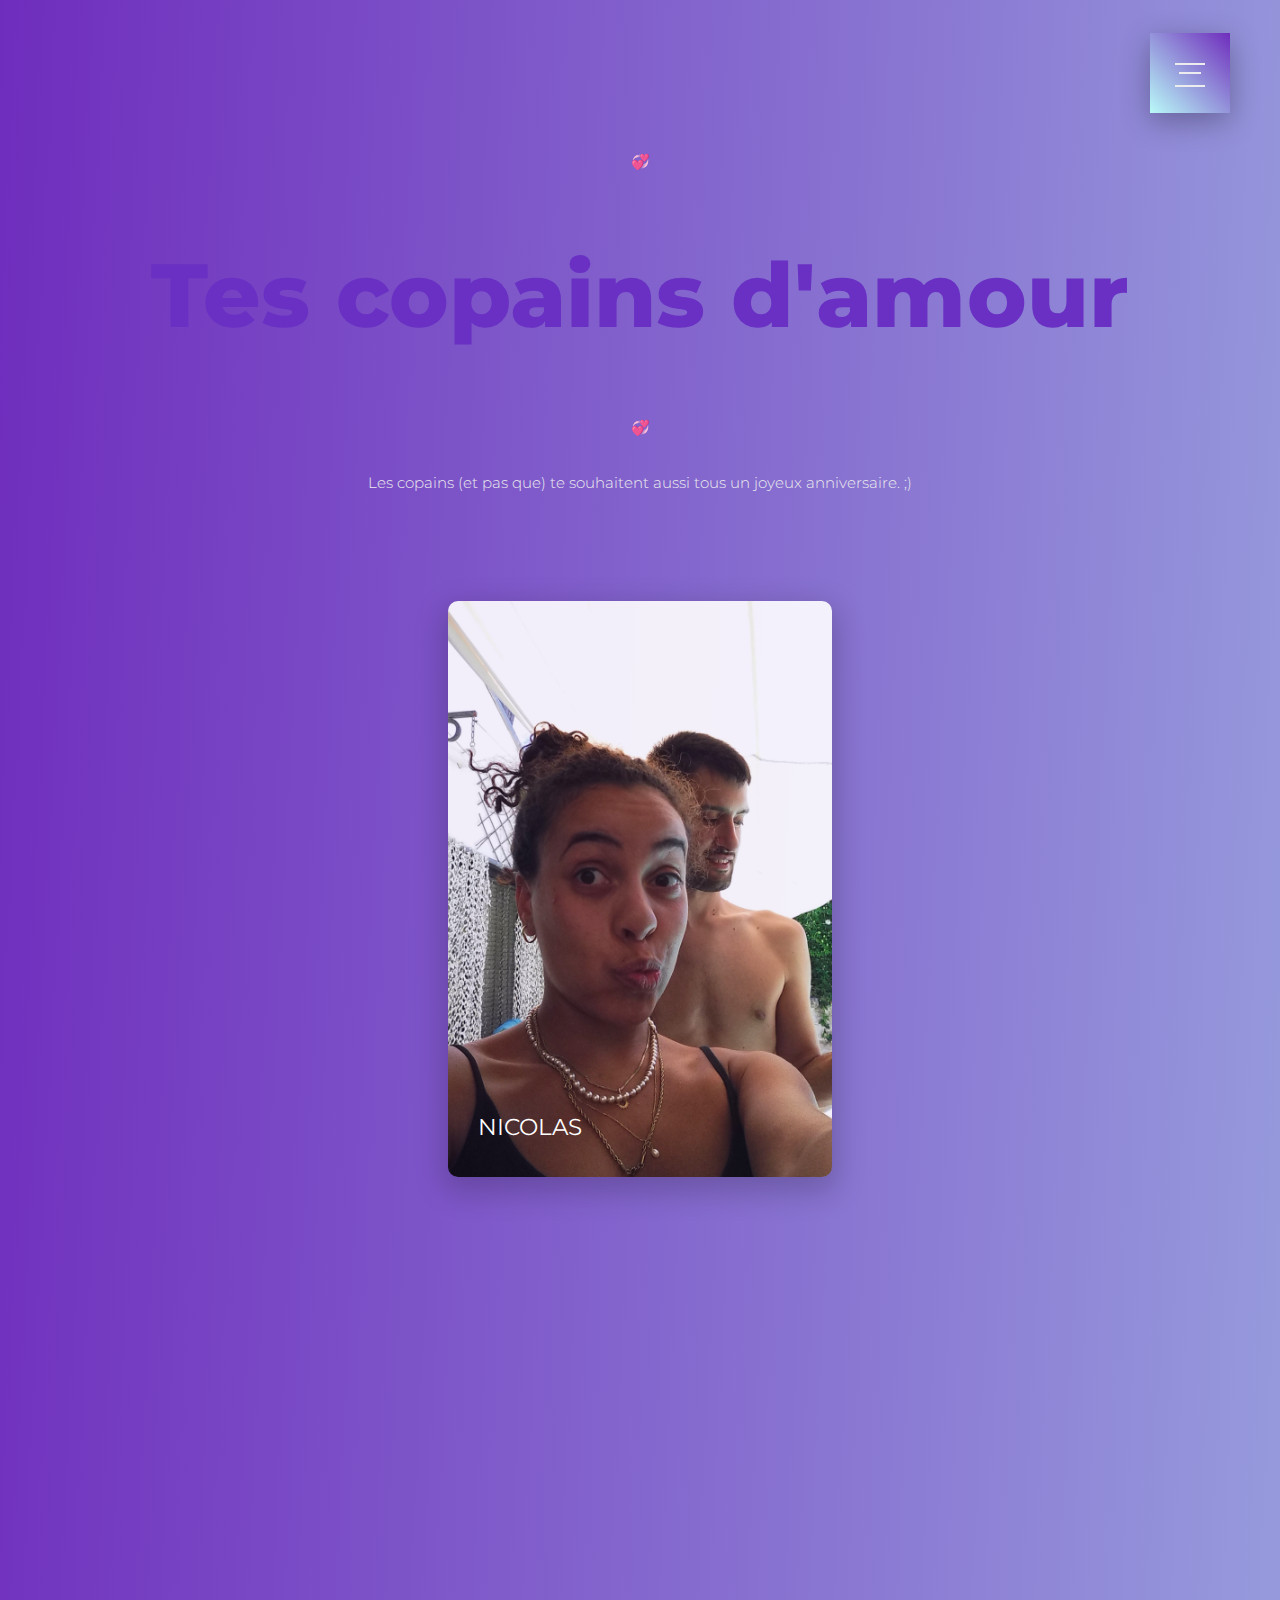
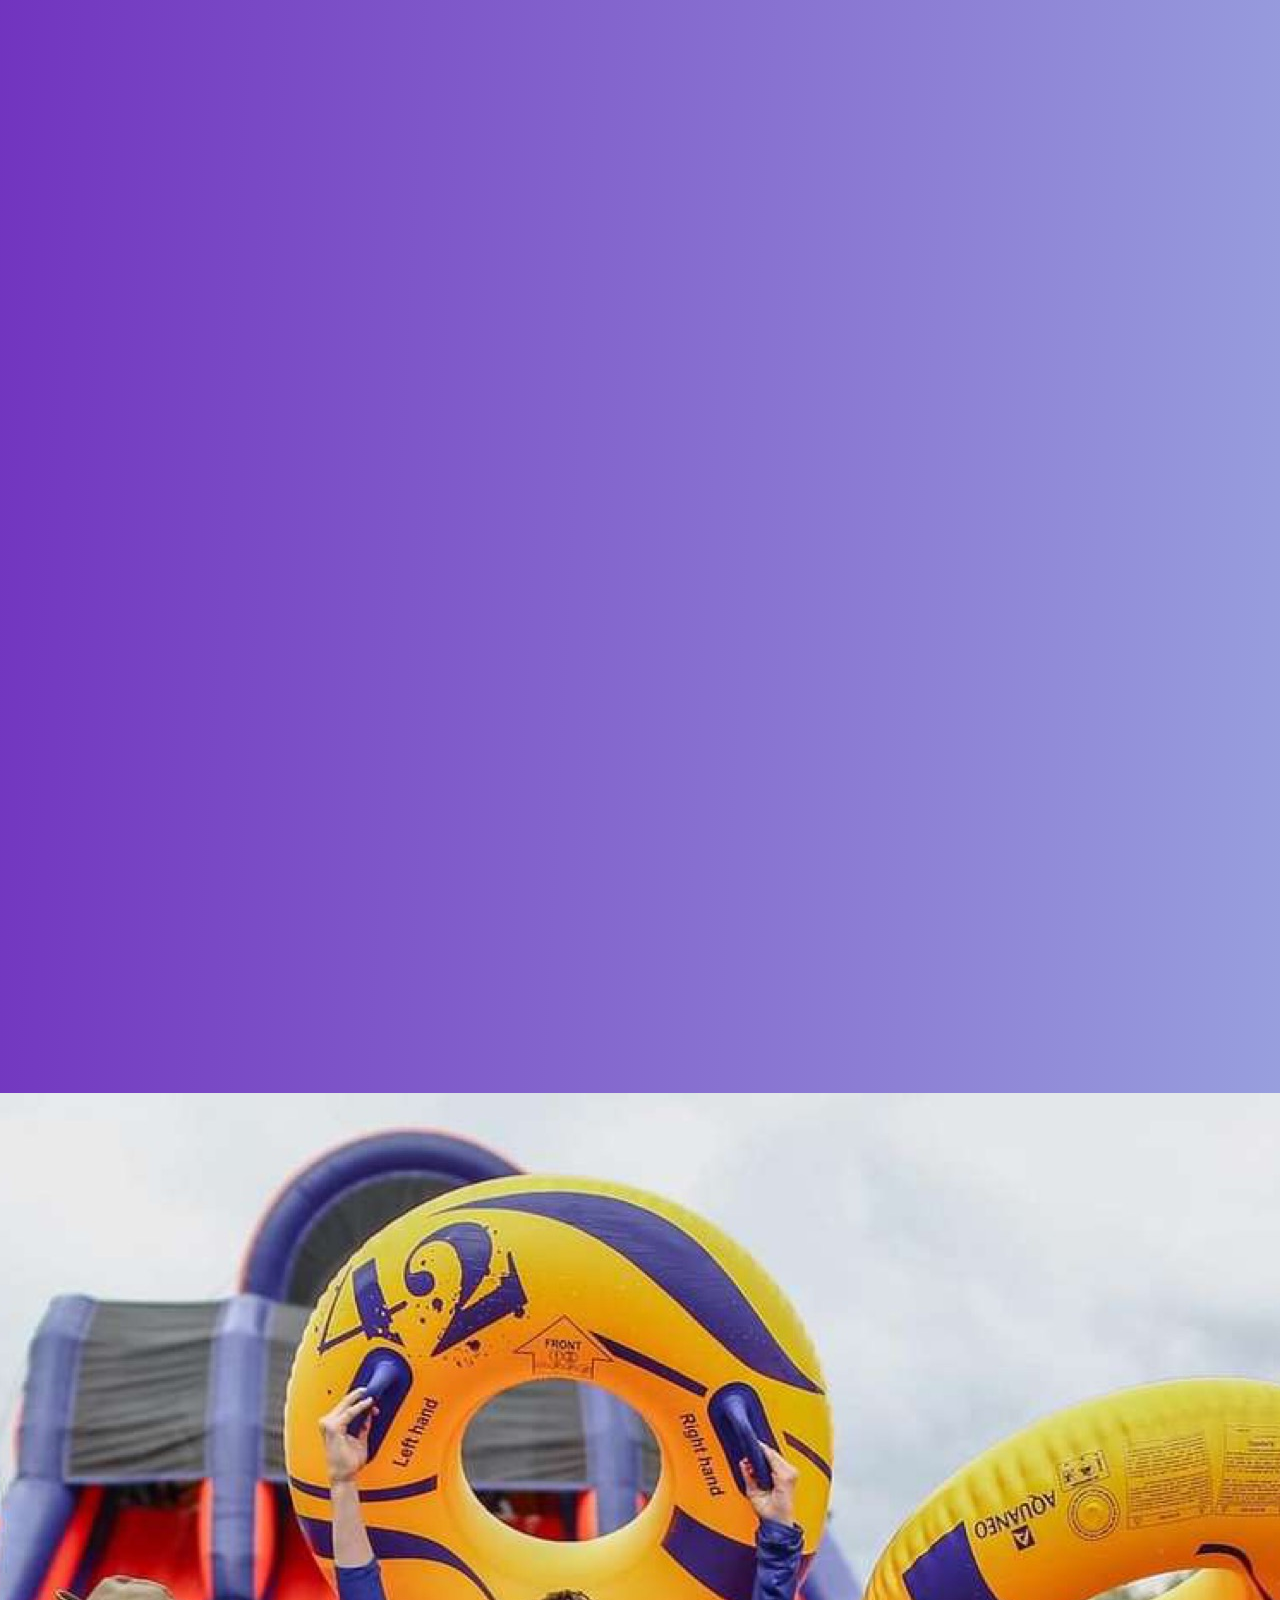
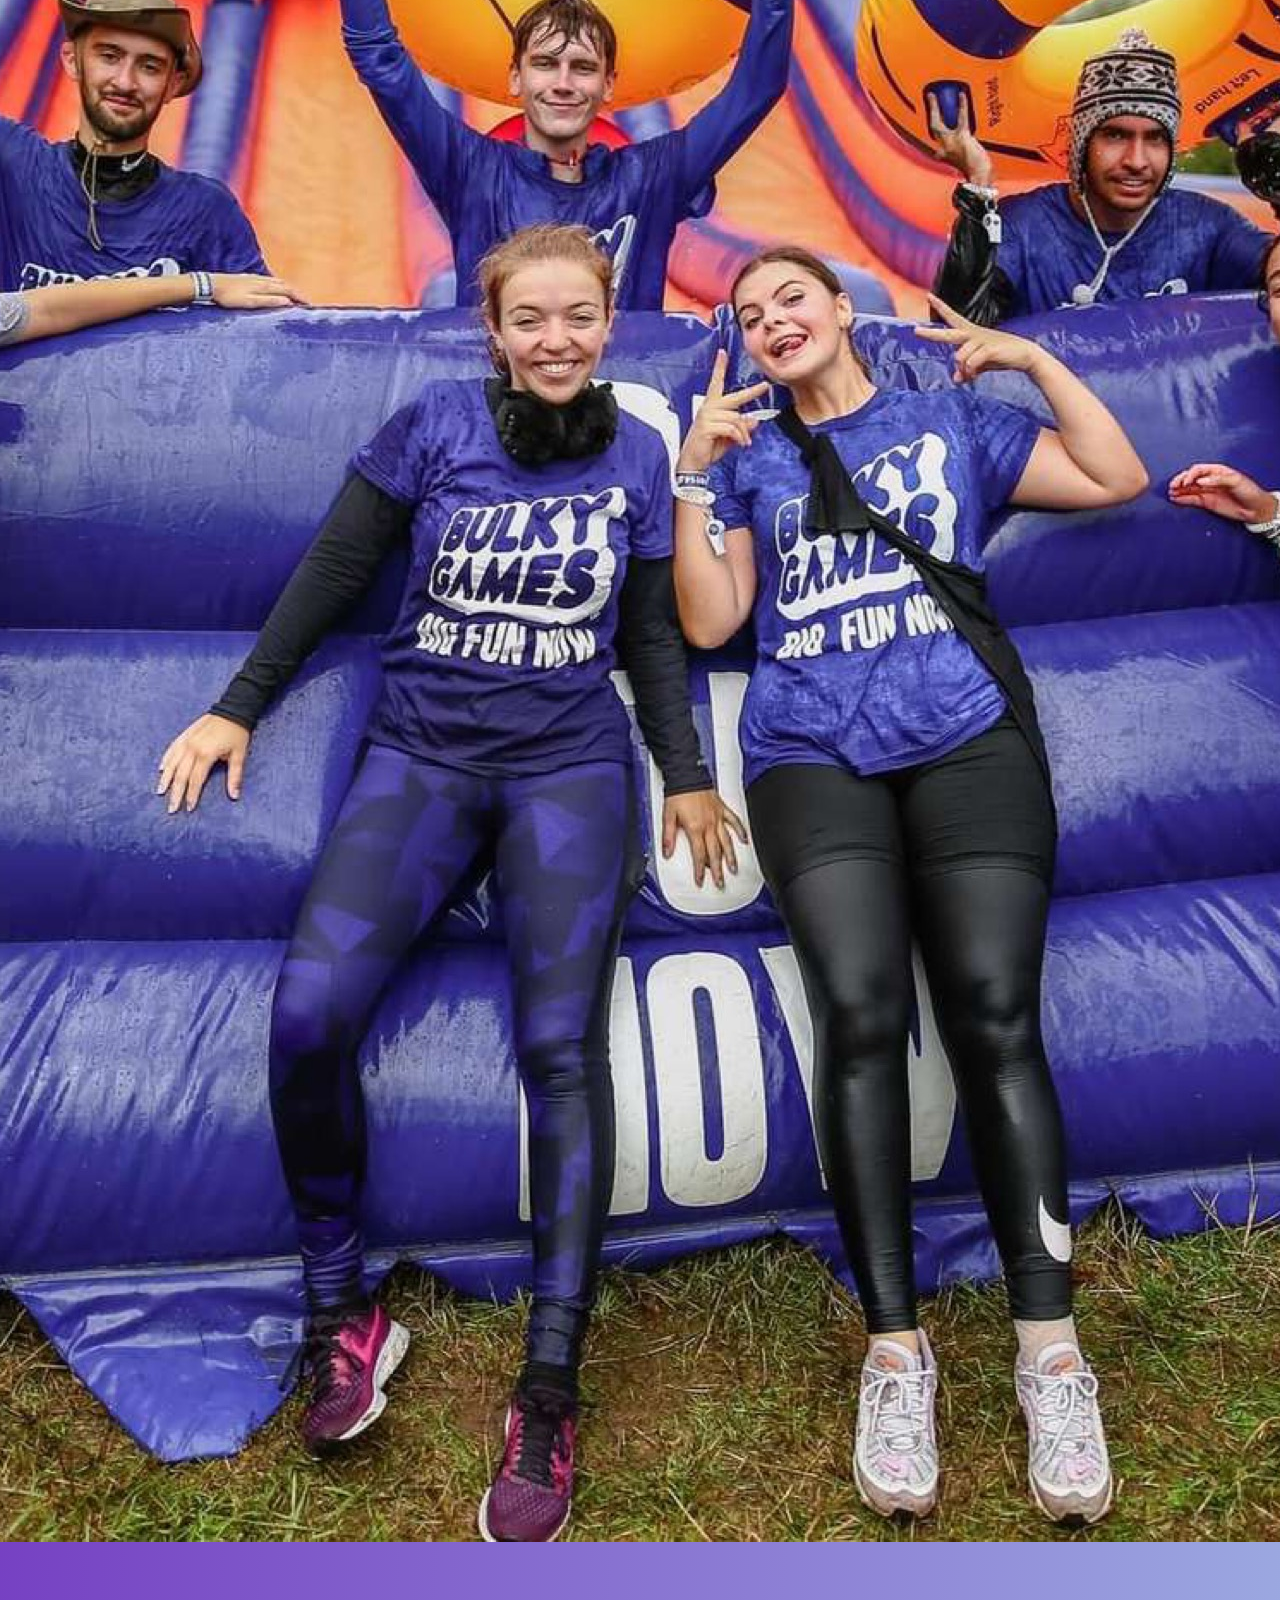
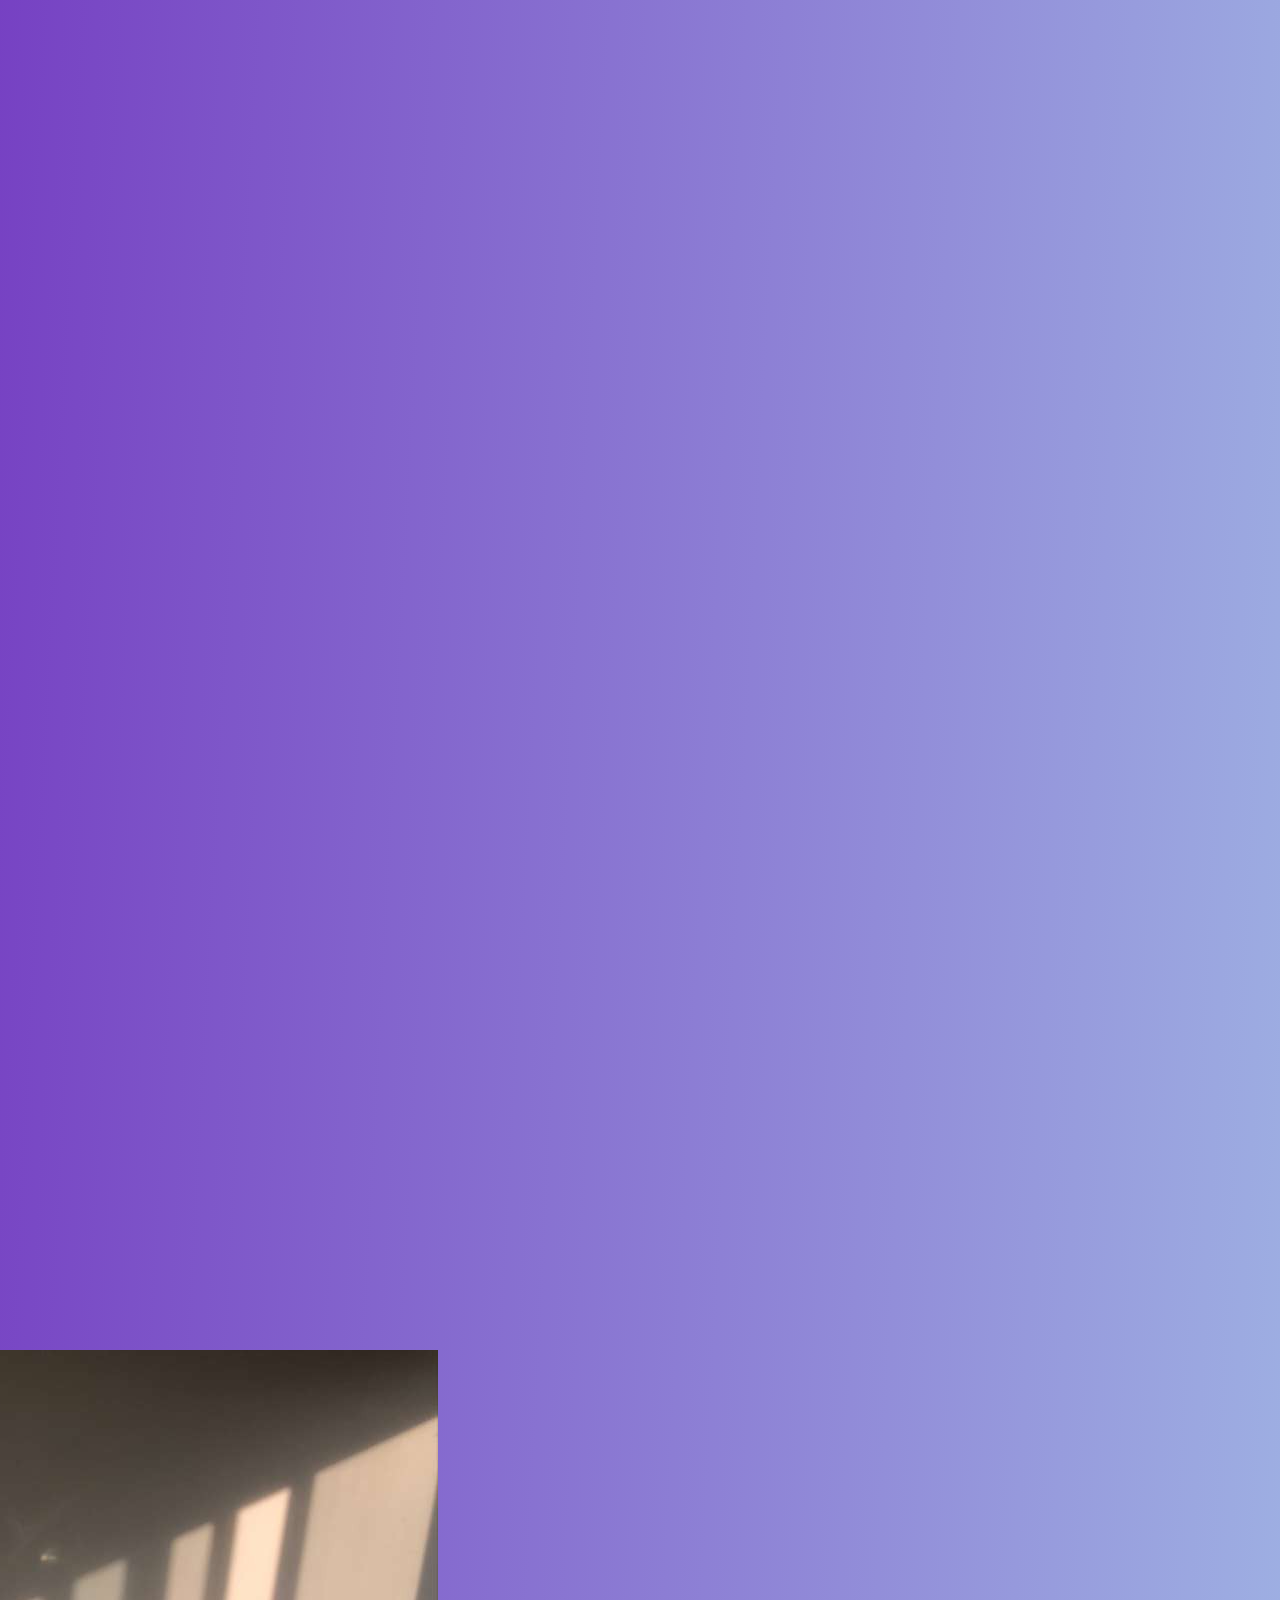
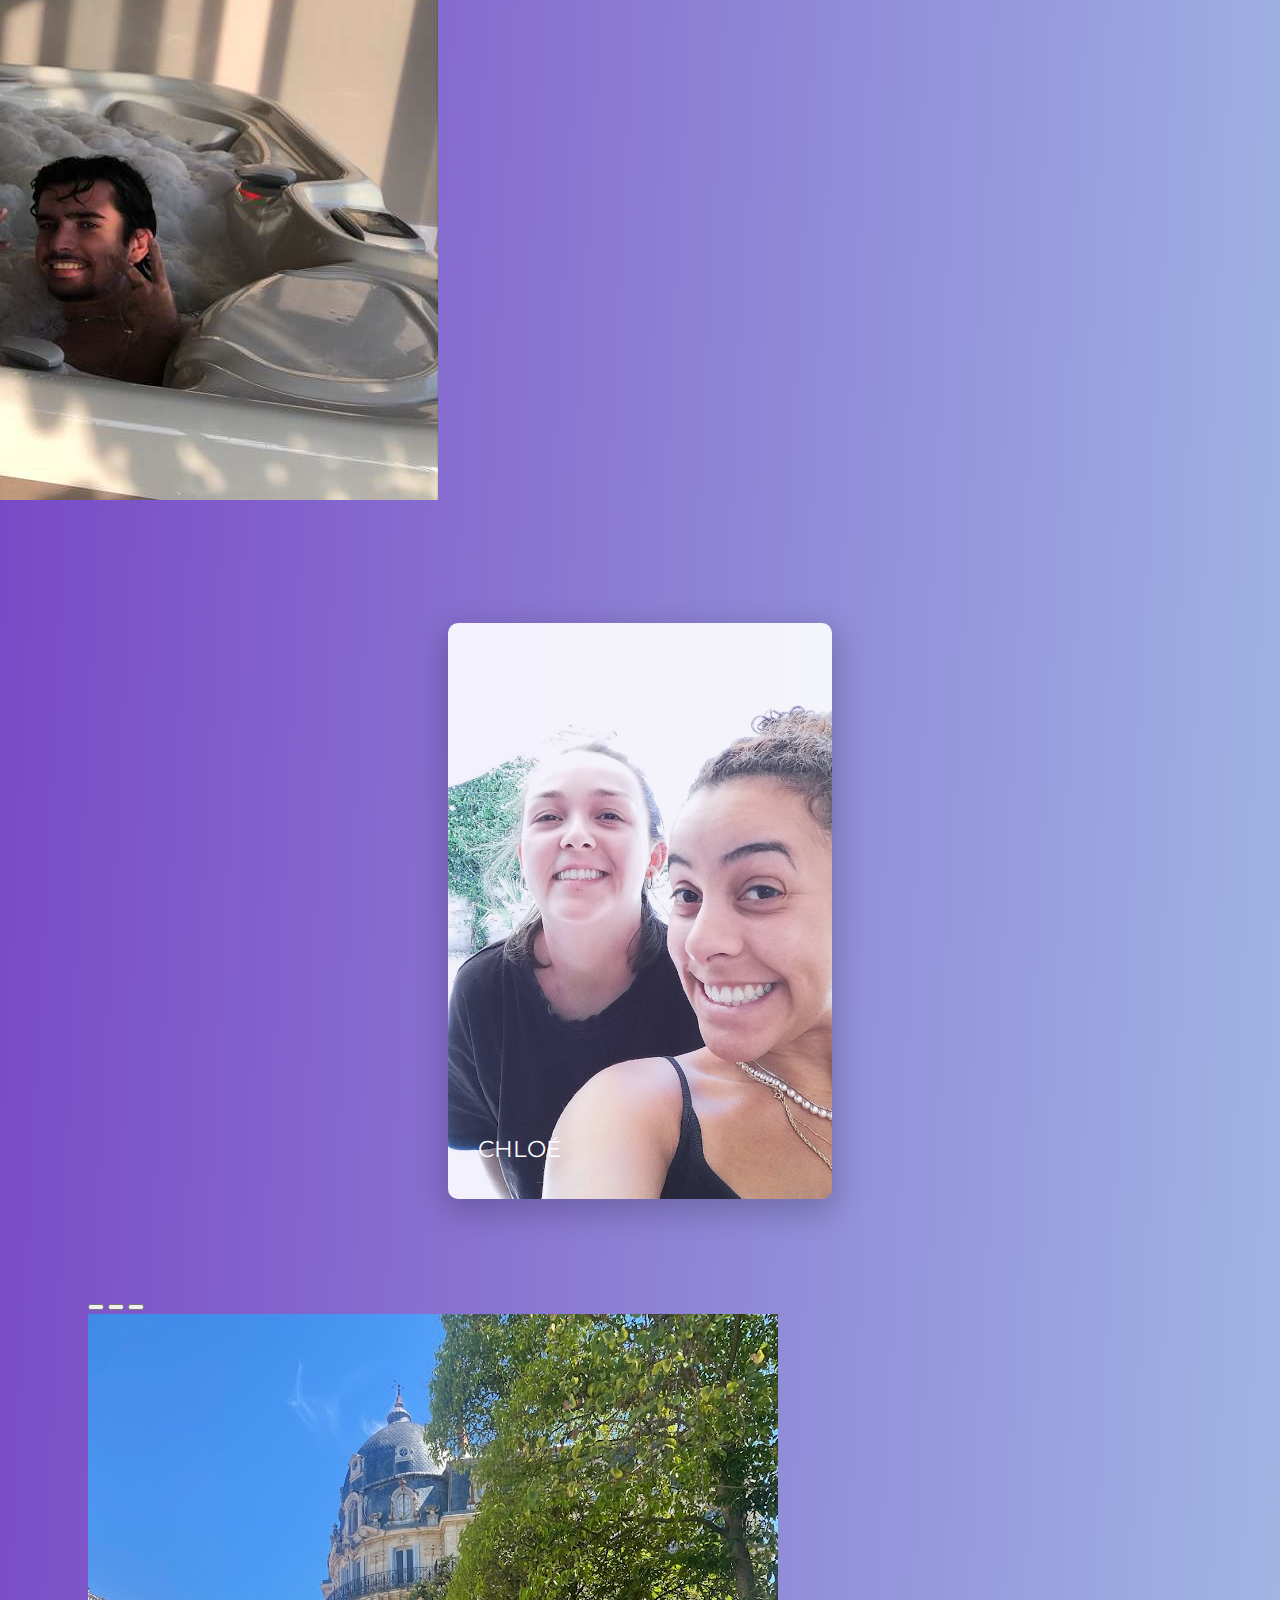
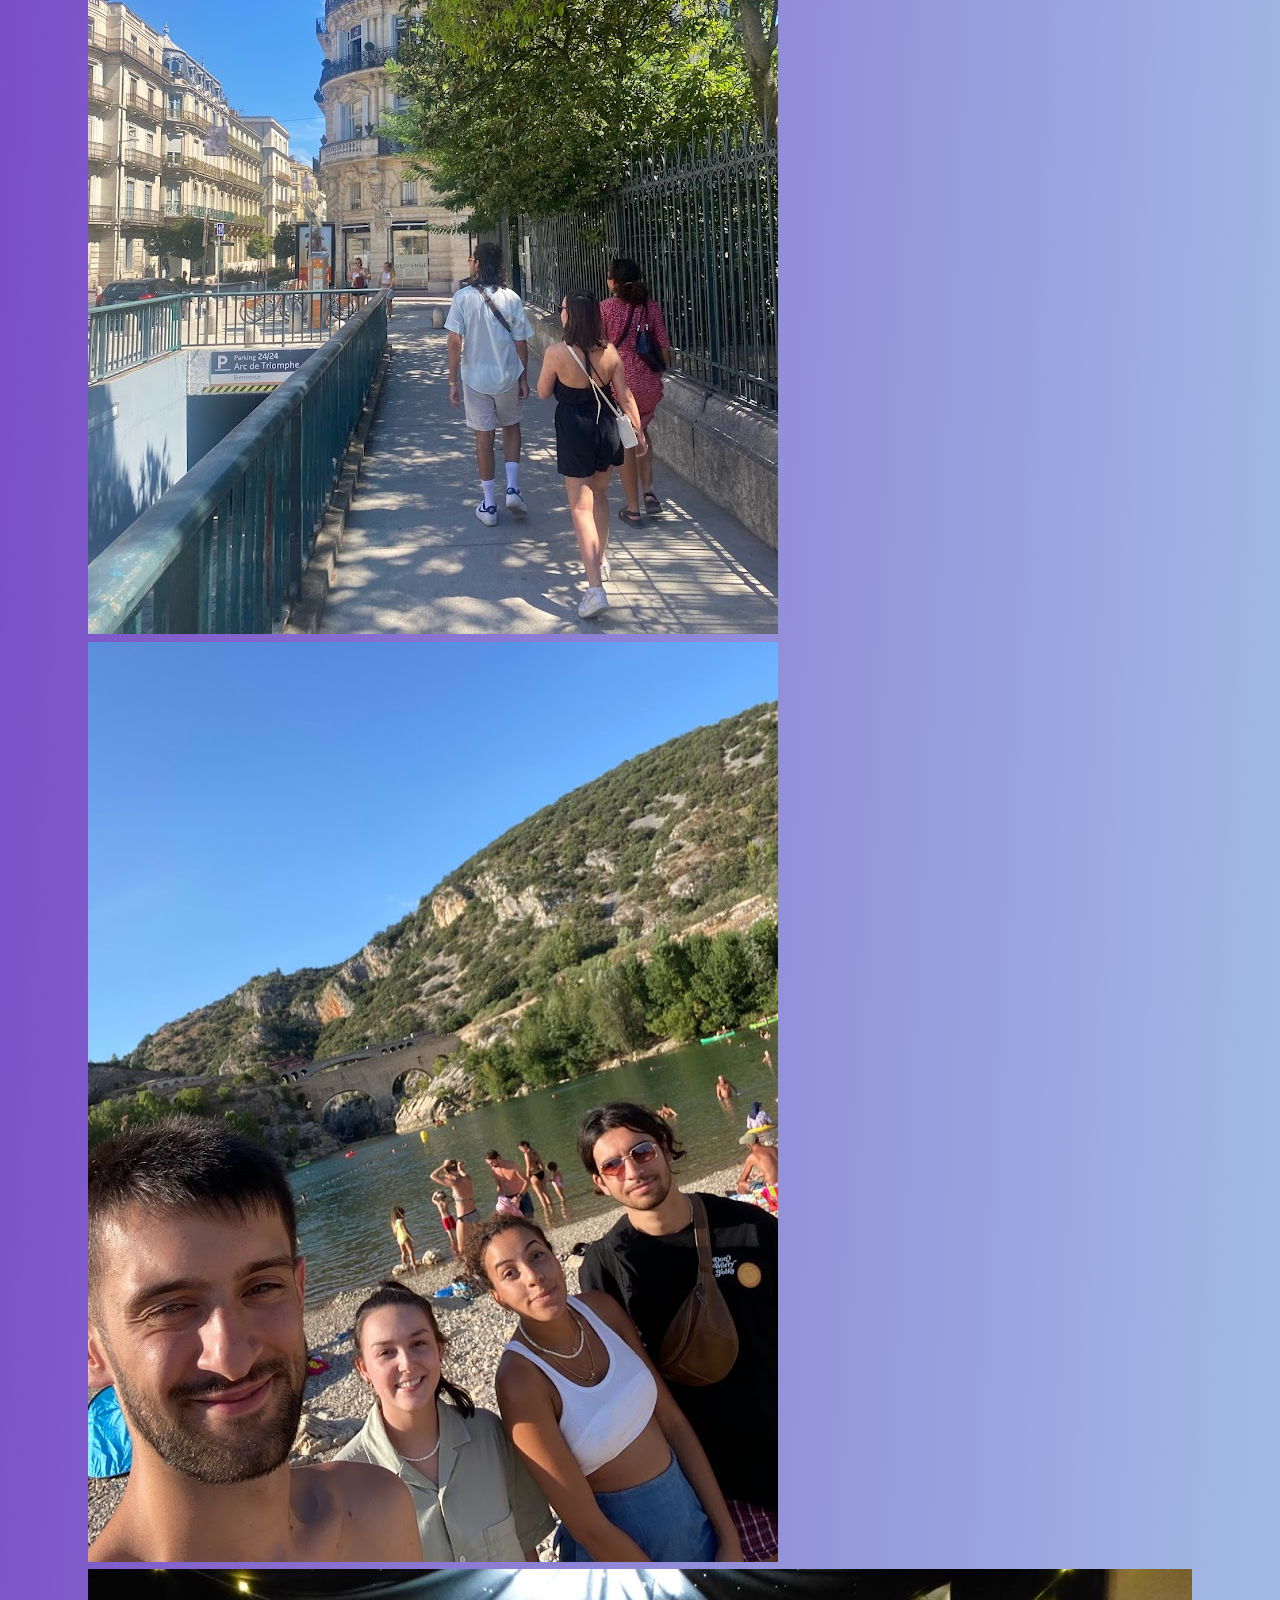
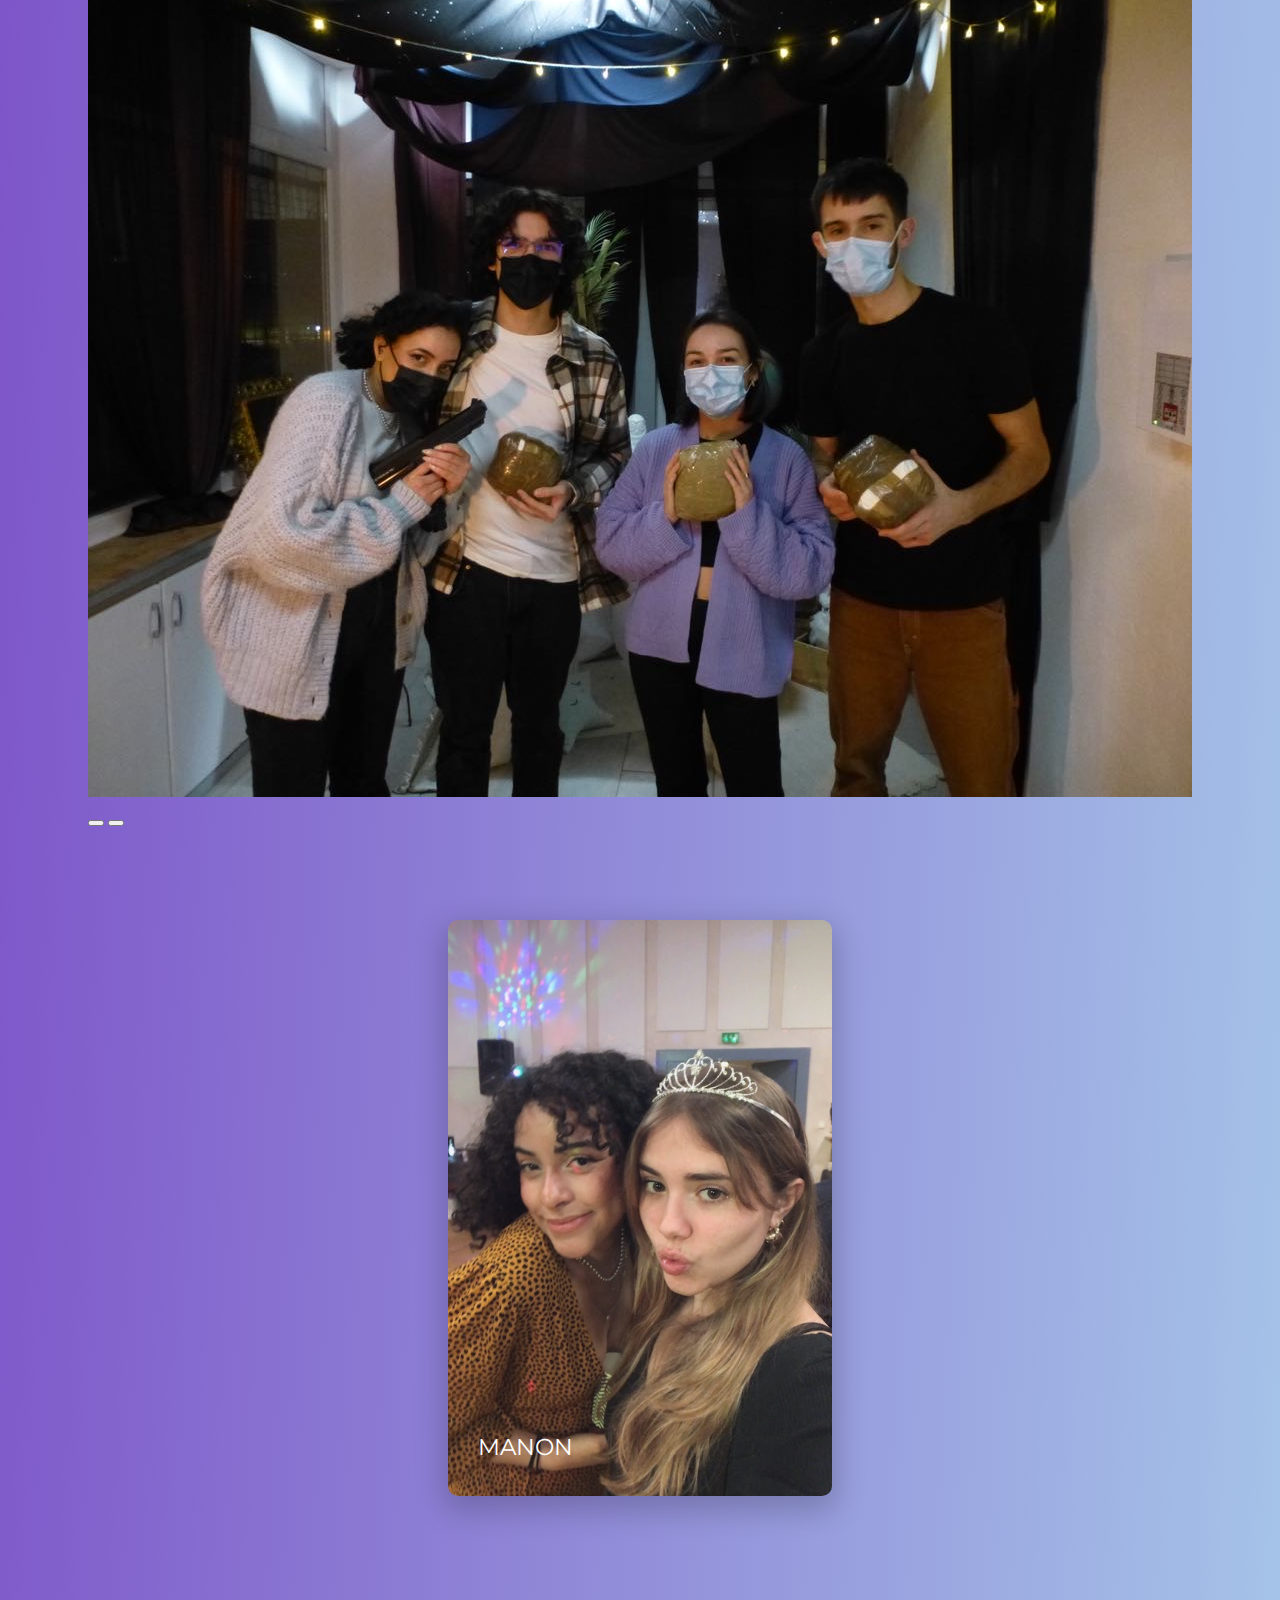
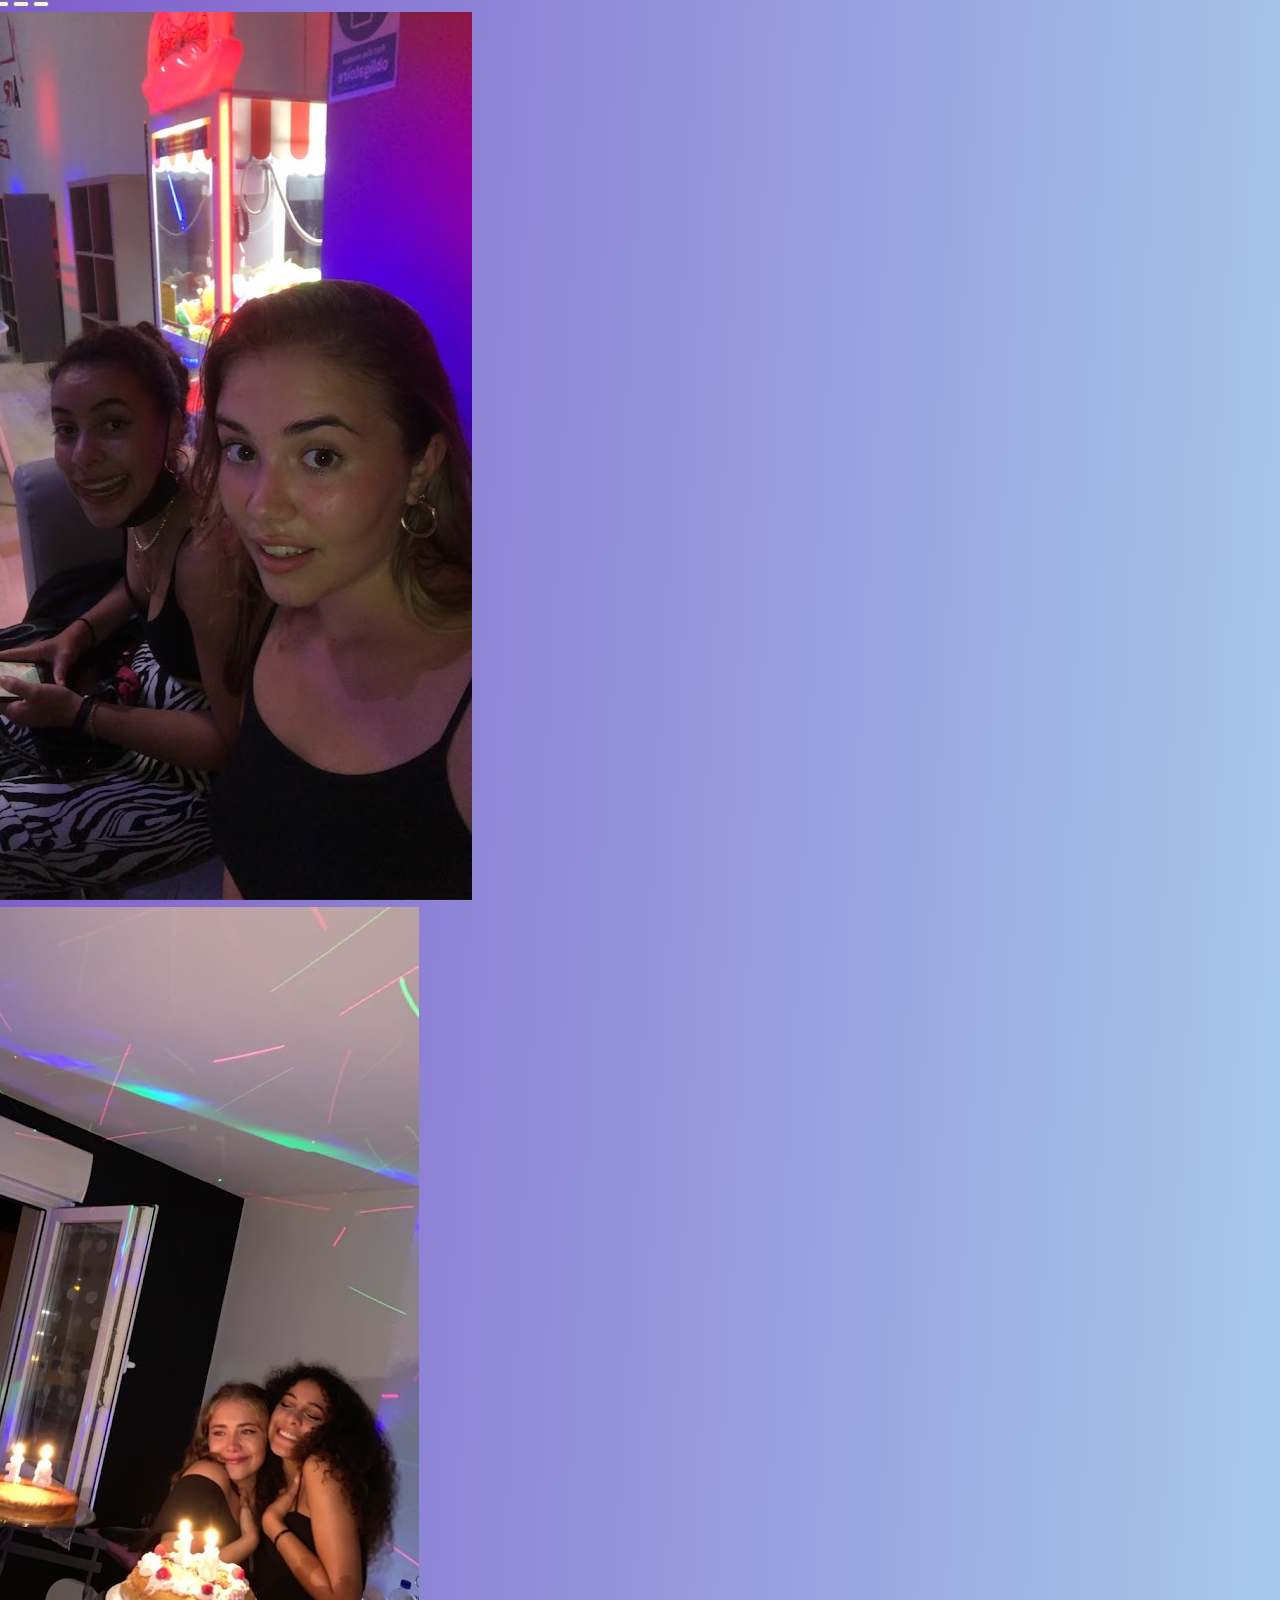
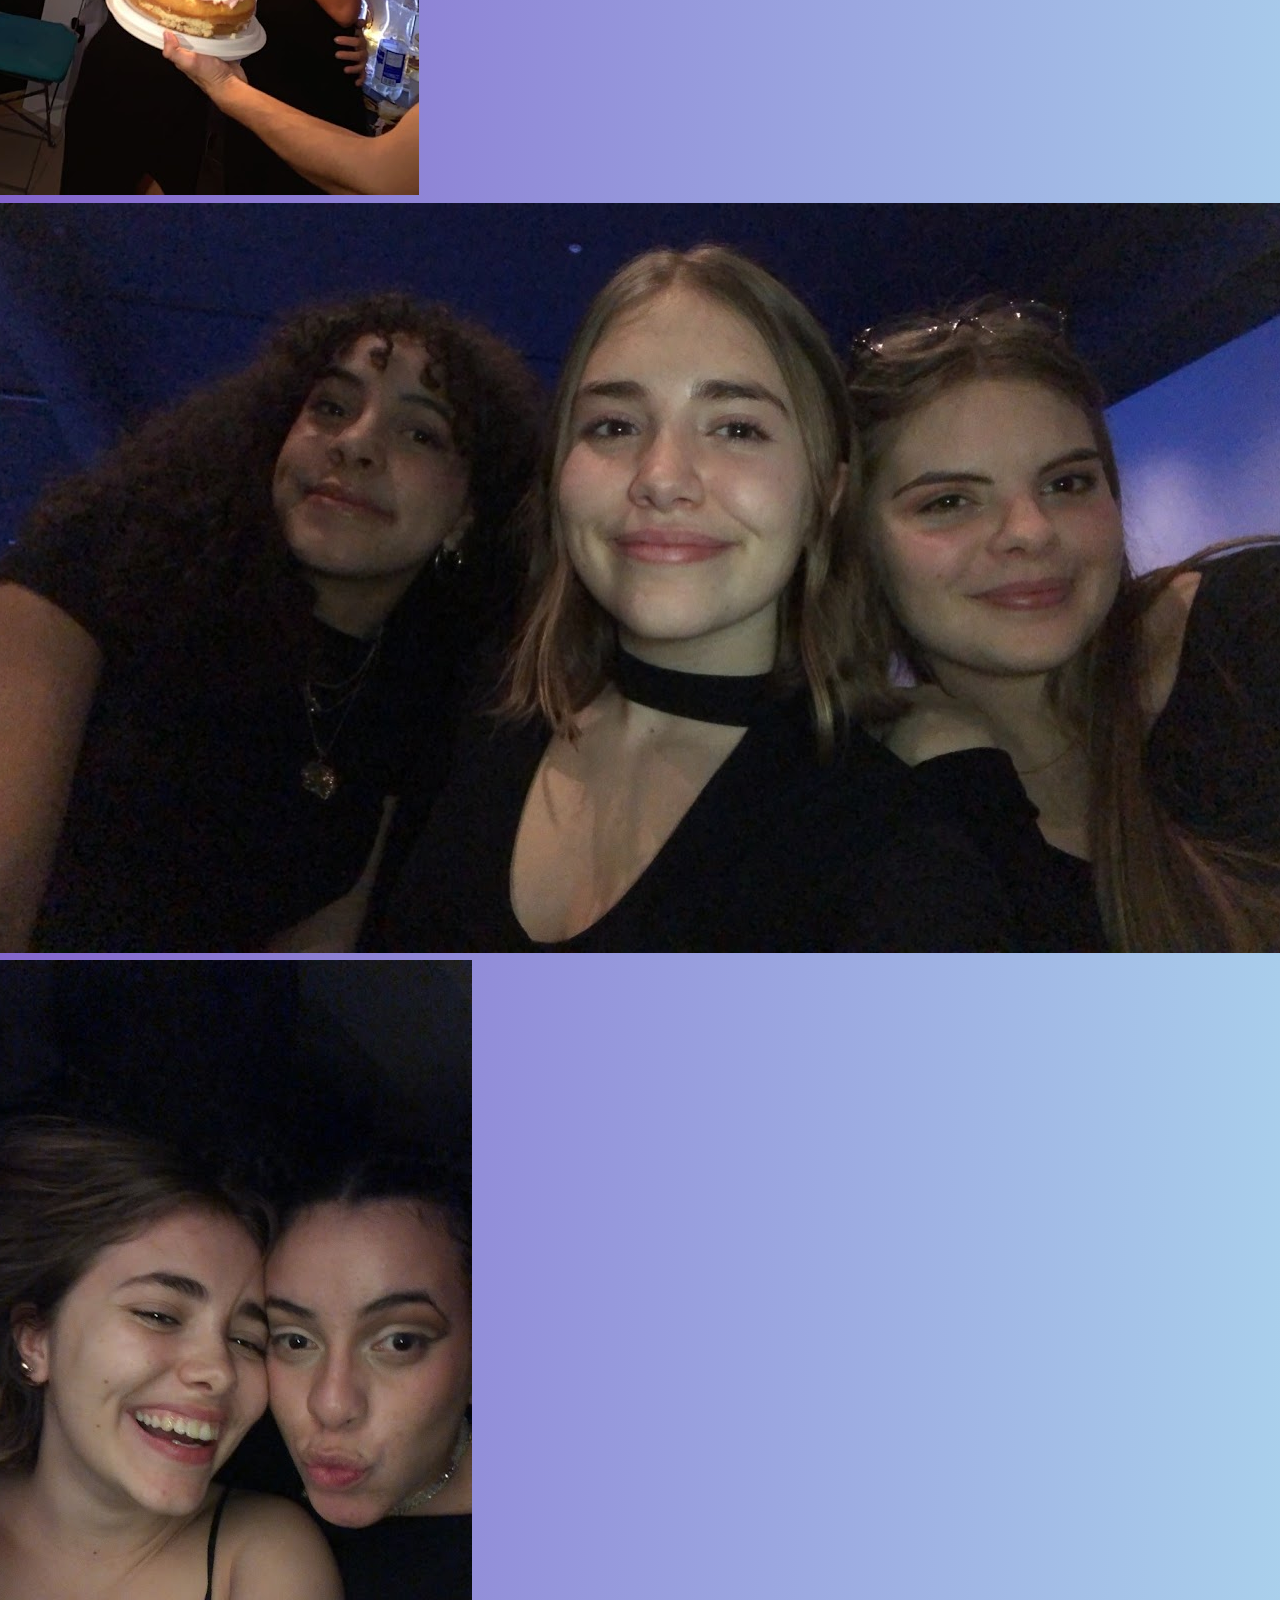
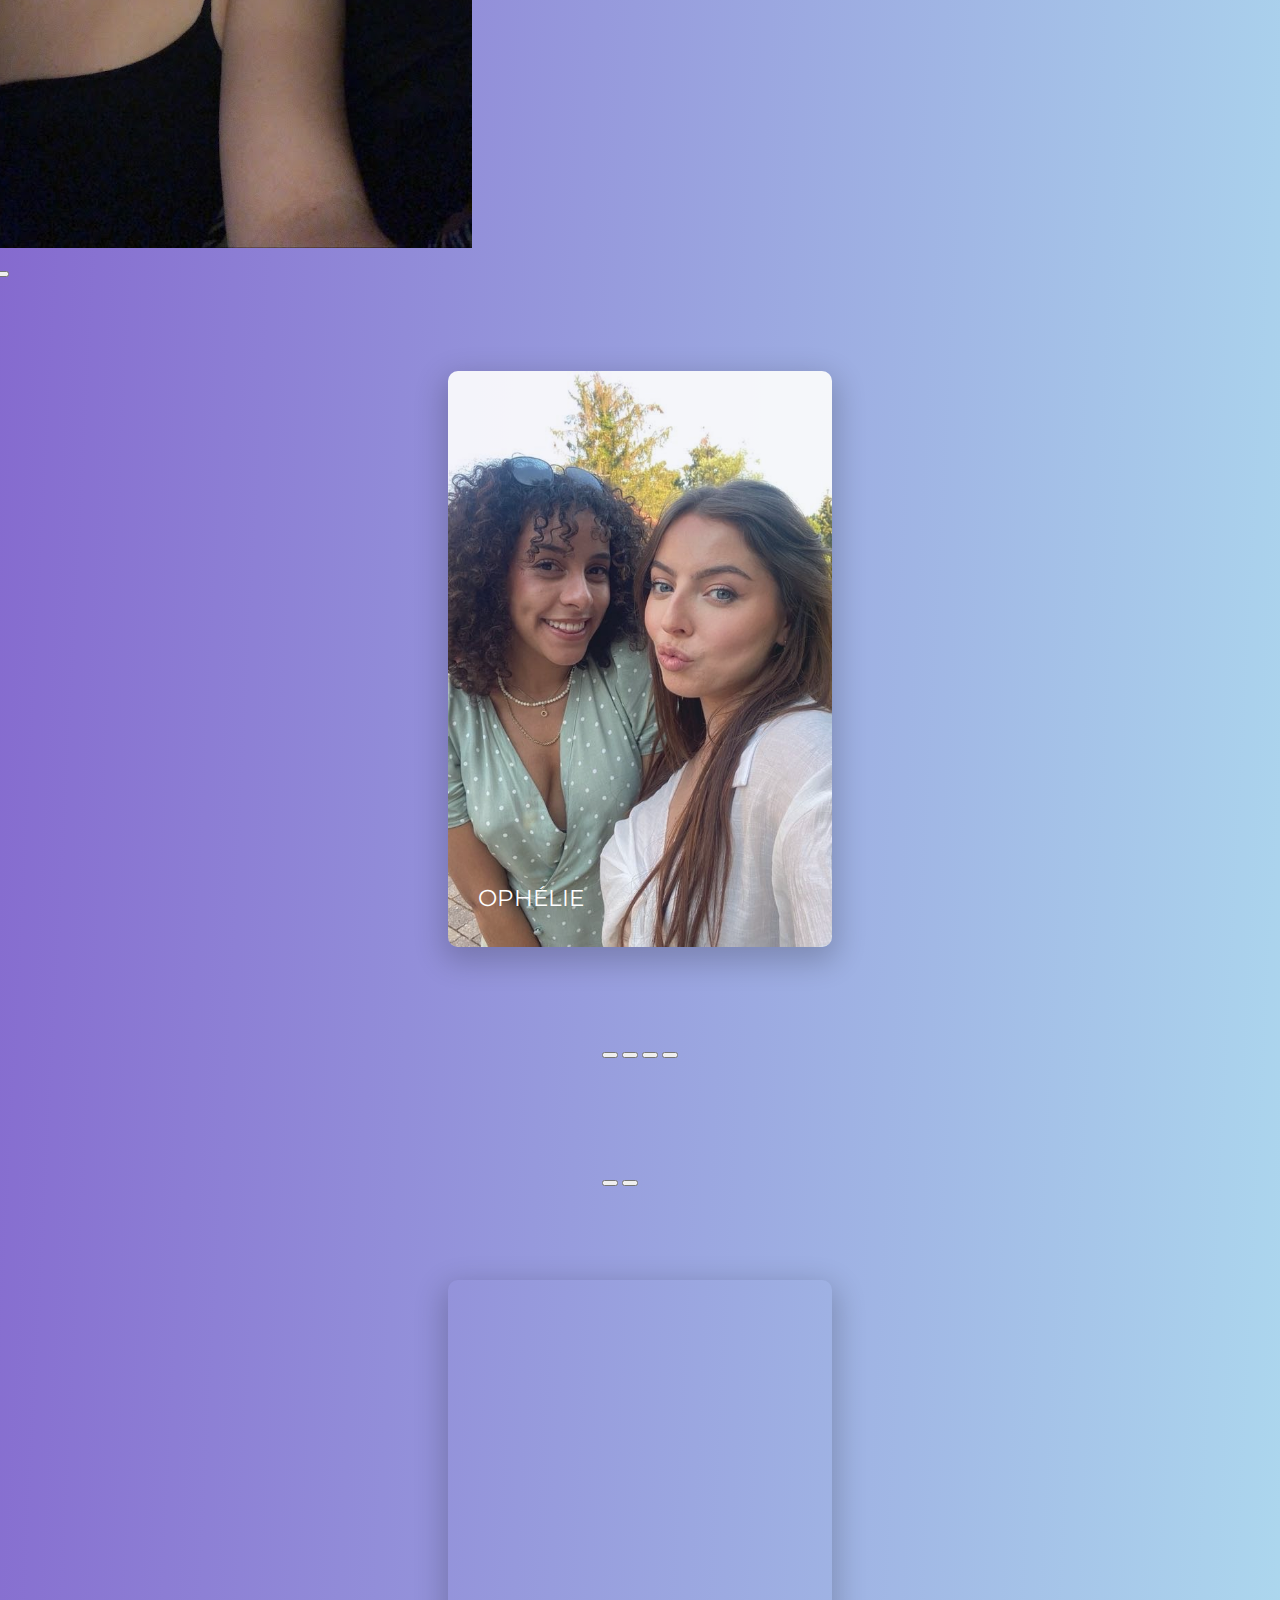
<file: html/friends.html>
<!DOCTYPE html>
<html lang="fr">
<head>
    <meta charset="UTF-8">
    <meta name="viewport" content="width=device-width, initial-scale=1.0">
    <link href="https://cdn.jsdelivr.net/npm/bootstrap@5.0.2/dist/css/bootstrap.min.css" rel="stylesheet"
          integrity="sha384-EVSTQN3/azprG1Anm3QDgpJLIm9Nao0Yz1ztcQTwFspd3yD65VohhpuuCOmLASjC" crossorigin="anonymous">
    <link rel="stylesheet" href="/style/header.css">
    <link rel="stylesheet" href="/style/friends.css">
    <link rel="stylesheet" href="/style/card.css">
    <title>Copains</title>
</head>
<body>
<header>
    <input class="menu-icon" type="checkbox" id="menu-icon" name="menu-icon"/>
    <label for="menu-icon"></label>
    <nav class="nav">
        <ul class="pt-5">
            <li><a href="/index.html">🏠️‍</a></li>
            <li><a href="friends.html">👫👭</a></li>
            <li><a href="cats.html">🐱</a></li>
            <li><a href="bonus.html">🔗</a></li>
        </ul>
    </nav>
</header>

<main class="friends-section">
    <div class="title-section">
        <p>&#128158;</p>
        <h1>Tes copains d'amour</h1>
        <p>&#128158;</p>
        <p>Les copains (et pas que) te souhaitent aussi tous un joyeux anniversaire. ;)</p>
    </div>

    <!--nicolas-->
    <div class="picture-section">
        <div class="card">
            <img src="/assets/friends/nicolas/principal.jpg" alt="photo principal" loading="lazy">
            <div class="card-content">
                <h2>Nicolas</h2>
                <p style="color: black; font-weight: bold">
                    Bon anniversaire à toi Emma , reste fidèle à toi-même et à ton humour si particulier…. Et qui, je
                    l'espère, nous fera rire encore longtemps ! T’es géniale.
                </p>
            </div>
        </div>
    </div>

    <div id="carouselNicolasIndicators" class="carousel slide" data-bs-ride="carousel">
        <div class="carousel-indicators">
            <button type="button" data-bs-target="#carouselNicolasIndicators" data-bs-slide-to="0" class="active"
                    aria-current="true" aria-label="Slide 1"></button>
            <button type="button" data-bs-target="#carouselNicolasIndicators" data-bs-slide-to="1"
                    aria-label="Slide 2"></button>
            <button type="button" data-bs-target="#carouselNicolasIndicators" data-bs-slide-to="2"
                    aria-label="Slide 3"></button>
            <button type="button" data-bs-target="#carouselNicolasIndicators" data-bs-slide-to="3"
                    aria-label="Slide 4"></button>
        </div>
        <div class="carousel-inner">
            <div class="carousel-item active">
                <img src="/assets/friends/nicolas/slides/3.jpg" class="d-block w-100" alt="..." loading="lazy">
            </div>
            <div class="carousel-item">
                <img src="/assets/friends/nicolas/slides/2.jpg" class="d-block w-100" alt="..." loading="lazy">
            </div>
            <div class="carousel-item">
                <img src="/assets/friends/nicolas/slides/3.jpg" class="d-block w-100" alt="..." loading="lazy">
            </div>
            <div class="carousel-item">
                <img src="/assets/friends/nicolas/slides/4.jpg" class="d-block w-100" alt="..." loading="lazy">
            </div>
        </div>
        <button class="carousel-control-prev" type="button" data-bs-target="#carouselNicolasIndicators"
                data-bs-slide="prev">
            <span class="carousel-control-prev-icon" aria-hidden="true"></span>
        </button>
        <button class="carousel-control-next" type="button" data-bs-target="#carouselNicolasIndicators"
                data-bs-slide="next">
            <span class="carousel-control-next-icon" aria-hidden="true"></span>
        </button>
    </div>

    <!--chloé-->
    <div class="picture-section">
        <div class="card">
            <img src="/assets/friends/chloe/principal.jpg" alt="photo principal" loading="lazy">
            <div class="card-content">
                <h2>Chloé</h2>
                <p style="color: black; font-weight: bold">
                    Joyeux anniversaire Emma ! J’espère passer encore pleins de folles vacances avec toi <3
                </p>
            </div>
        </div>
    </div>

    <div id="carouselChloeIndicators" class="carousel slide" data-bs-ride="carousel">
        <div class="carousel-indicators">
            <button type="button" data-bs-target="#carouselChloeIndicators" data-bs-slide-to="0" class="active"
                    aria-current="true" aria-label="Slide 1"></button>
            <button type="button" data-bs-target="#carouselChloeIndicators" data-bs-slide-to="1"
                    aria-label="Slide 2"></button>
            <button type="button" data-bs-target="#carouselChloeIndicators" data-bs-slide-to="2"
                    aria-label="Slide 3"></button>
        </div>
        <div class="carousel-inner">
            <div class="carousel-item active">
                <img src="/assets/friends/chloe/slides/1.jpg" class="d-block w-100" alt="..." loading="lazy">
            </div>
            <div class="carousel-item">
                <img src="/assets/friends/chloe/slides/2.jpg" class="d-block w-100" alt="..." loading="lazy">
            </div>
            <div class="carousel-item">
                <img src="/assets/friends/chloe/slides/3.jpg" class="d-block w-100" alt="..." loading="lazy">
            </div>
        </div>
        <button class="carousel-control-prev" type="button" data-bs-target="#carouselChloeIndicators"
                data-bs-slide="prev">
            <span class="carousel-control-prev-icon" aria-hidden="true"></span>
        </button>
        <button class="carousel-control-next" type="button" data-bs-target="#carouselChloeIndicators"
                data-bs-slide="next">
            <span class="carousel-control-next-icon" aria-hidden="true"></span>
        </button>
    </div>

    <!--manon-->
    <div class="picture-section">
        <div class="card">
            <img src="/assets/friends/manon/principal.jpg" alt="photo principal" loading="lazy">
            <div class="card-content">
                <h2>Manon</h2>
                <p style="color: black; font-weight: bold">
                    Chaque jour de l’année à besoin de sa personne spéciale, mais le 17 août l’est encore plus car c’est
                    celui d’une de nos déesses préférées.
                    Je te souhaite que cette nouvelle année soit riche de tout ce dont tu rêves (même secrètement.
                    Nous sommes toujours loin mais je t’aime toujours autant.
                    Joyeux anniversaire 💌
                </p>
            </div>
        </div>
    </div>

    <div id="carouselManonIndicators" class="carousel slide" data-bs-ride="carousel">
        <div class="carousel-indicators">
            <button type="button" data-bs-target="#carouselManonIndicators" data-bs-slide-to="0" class="active"
                    aria-current="true" aria-label="Slide 1"></button>
            <button type="button" data-bs-target="#carouselManonIndicators" data-bs-slide-to="1"
                    aria-label="Slide 2"></button>
            <button type="button" data-bs-target="#carouselManonIndicators" data-bs-slide-to="2"
                    aria-label="Slide 3"></button>
            <button type="button" data-bs-target="#carouselManonIndicators" data-bs-slide-to="3"
                    aria-label="Slide 4"></button>
        </div>
        <div class="carousel-inner">
            <div class="carousel-item active">
                <img src="/assets/friends/manon/slides/1.jpg" class="d-block w-100" alt="..." loading="lazy">
            </div>
            <div class="carousel-item">
                <img src="/assets/friends/manon/slides/2.jpg" class="d-block w-100" alt="..." loading="lazy">
            </div>
            <div class="carousel-item">
                <img src="/assets/friends/manon/slides/3.jpg" class="d-block w-100" alt="..." loading="lazy">
            </div>
            <div class="carousel-item">
                <img src="/assets/friends/manon/slides/4.jpg" class="d-block w-100" alt="..." loading="lazy">
            </div>
        </div>
        <button class="carousel-control-prev" type="button" data-bs-target="#carouselManonIndicators"
                data-bs-slide="prev">
            <span class="carousel-control-prev-icon" aria-hidden="true"></span>
        </button>
        <button class="carousel-control-next" type="button" data-bs-target="#carouselManonIndicators"
                data-bs-slide="next">
            <span class="carousel-control-next-icon" aria-hidden="true"></span>
        </button>
    </div>


    <!--ophe-->
    <div class="picture-section">
        <div class="card">
            <img src="/assets/friends/ophe/principal.jpg" alt="photo principal" loading="lazy">
            <div class="card-content">
                <h2>Ophélie</h2>
                <p style="color: black; font-weight: bold">
                    Joyeux anniversaire à la femme qui fera toujours partie de ma vie🩷encore et toujours 💫 joyeux 22 ans
                    wifey
                </p>
            </div>
        </div>
    </div>

    <div id="carouselOpheIndicators" class="carousel slide" data-bs-ride="carousel">
        <div class="carousel-indicators">
            <button type="button" data-bs-target="#carouselOpheIndicators" data-bs-slide-to="0" class="active"
                    aria-current="true" aria-label="Slide 1"></button>
            <button type="button" data-bs-target="#carouselOpheIndicators" data-bs-slide-to="1"
                    aria-label="Slide 2"></button>
            <button type="button" data-bs-target="#carouselOpheIndicators" data-bs-slide-to="2"
                    aria-label="Slide 3"></button>
            <button type="button" data-bs-target="#carouselOpheIndicators" data-bs-slide-to="3"
                    aria-label="Slide 4"></button>
        </div>
        <div class="carousel-inner">
            <div class="carousel-item active">
                <img src="/assets/friends/ophe/slides/1.jpg" class="d-block w-100" alt="..." loading="lazy">
            </div>
            <div class="carousel-item">
                <img src="/assets/friends/ophe/slides/2.jpg" class="d-block w-100" alt="..." loading="lazy">
            </div>
            <div class="carousel-item">
                <img src="/assets/friends/ophe/slides/3.jpg" class="d-block w-100" alt="..." loading="lazy">
            </div>
            <div class="carousel-item">
                <img src="/assets/friends/ophe/slides/4.jpg" class="d-block w-100" alt="..." loading="lazy">
            </div>
        </div>
        <button class="carousel-control-prev" type="button" data-bs-target="#carouselOpheIndicators"
                data-bs-slide="prev">
            <span class="carousel-control-prev-icon" aria-hidden="true"></span>
        </button>
        <button class="carousel-control-next" type="button" data-bs-target="#carouselOpheIndicators"
                data-bs-slide="next">
            <span class="carousel-control-next-icon" aria-hidden="true"></span>
        </button>
    </div>


    <!--lucie-->
    <div class="picture-section">
        <div class="card">
            <img src="/assets/friends/lucie/principal.jpg" alt="photo principal" loading="lazy">
            <div class="card-content">
                <h2>Lucie</h2>
                <p style="color: black; font-weight: bold">
                    Joyeux anniversaire ma super copine continue d’être une femme incroyable, belle, marrante et
                    intelligente même un peu aigri parfois ça te vas bien. On dit que l’amour commence par la haine
                    c’est pour ça qu’après les débuts difficiles au collège j’ai que du love pour toi
                    Pour rester sur les proverbes : loin des yeux près du cœur, même si on se voit bcp moins je t’aime
                    toujours très fort
                    Bisous ma professeure préférée❤️
                </p>
            </div>
        </div>
    </div>

    <div id="carouselLucieIndicators" class="carousel slide" data-bs-ride="carousel">
        <div class="carousel-indicators">
            <button type="button" data-bs-target="#carouselLucieIndicators" data-bs-slide-to="0" class="active"
                    aria-current="true" aria-label="Slide 1"></button>
            <button type="button" data-bs-target="#carouselLucieIndicators" data-bs-slide-to="1"
                    aria-label="Slide 2"></button>
            <button type="button" data-bs-target="#carouselLucieIndicators" data-bs-slide-to="2"
                    aria-label="Slide 3"></button>
            <button type="button" data-bs-target="#carouselLucieIndicators" data-bs-slide-to="3"
                    aria-label="Slide 4"></button>
        </div>
        <div class="carousel-inner">
            <div class="carousel-item active">
                <img src="/assets/friends/lucie/slides/1.jpg" class="d-block w-100" alt="..." loading="lazy">
            </div>
            <div class="carousel-item">
                <img src="/assets/friends/lucie/slides/2.jpg" class="d-block w-100" alt="..." loading="lazy">
            </div>
            <div class="carousel-item">
                <img src="/assets/friends/lucie/slides/3.jpg" class="d-block w-100" alt="..." loading="lazy">
            </div>
            <div class="carousel-item">
                <img src="/assets/friends/lucie/slides/4.jpg" class="d-block w-100" alt="..." loading="lazy">
            </div>
        </div>
        <button class="carousel-control-prev" type="button" data-bs-target="#carouselLucieIndicators"
                data-bs-slide="prev">
            <span class="carousel-control-prev-icon" aria-hidden="true"></span>
        </button>
        <button class="carousel-control-next" type="button" data-bs-target="#carouselLucieIndicators"
                data-bs-slide="next">
            <span class="carousel-control-next-icon" aria-hidden="true"></span>
        </button>
    </div>


    <!--marine-->
    <div class="picture-section">
        <div class="card">
            <img src="/assets/friends/marine/principal.jpeg" alt="photo principal" loading="lazy">
            <div class="card-content">
                <h2>Marine</h2>
                <p style="color: black; font-weight: bold">
                    Joyeux anniversaire à mon acolyte de fac!! Je t’aime fort et j’ai trop hâte qu’on se revoit ma vie
                    <33 Profite à fond de ta journée, mais t'inquiète pas, d’ici la je t’aurais resouhaité un incroyable
                    anniversaire, love <3333
                </p>
            </div>
        </div>
    </div>

    <div id="carouselMarineIndicators" class="carousel slide" data-bs-ride="carousel">
        <div class="carousel-indicators">
            <button type="button" data-bs-target="#carouselMarineIndicators" data-bs-slide-to="0" class="active"
                    aria-current="true" aria-label="Slide 1"></button>
            <button type="button" data-bs-target="#carouselMarineIndicators" data-bs-slide-to="1"
                    aria-label="Slide 2"></button>
        </div>
        <div class="carousel-inner">
            <div class="carousel-item active">
                <img src="/assets/friends/marine/slides/1.jpg" class="d-block w-100" alt="..." loading="lazy">
            </div>
            <div class="carousel-item">
                <img src="/assets/friends/marine/slides/2.jpg" class="d-block w-100" alt="..." loading="lazy">
            </div>
        </div>
        <button class="carousel-control-prev" type="button" data-bs-target="#carouselMarineIndicators"
                data-bs-slide="prev">
            <span class="carousel-control-prev-icon" aria-hidden="true"></span>
        </button>
        <button class="carousel-control-next" type="button" data-bs-target="#carouselMarineIndicators"
                data-bs-slide="next">
            <span class="carousel-control-next-icon" aria-hidden="true"></span>
        </button>
    </div>


    <!--maeva-->
    <div class="picture-section">
        <div class="card">
            <img src="/assets/friends/maeva/principal.jpeg" alt="photo principal" loading="lazy">
            <div class="card-content">
                <h2>Maeva</h2>
                <p style="color: black; font-weight: bold">
                    Happy Birthday Emmo <3 tu es une femme incroyable et je suis tellement contente de t’avoir dans ma
                    vie!! (Et dire qu’on aurait pu être amies depuis la L1 rahlala…) Je t’aime fort, enjoy your 22!
                    (Matthieu c’est le best d’avoir organisé ça)
                </p>
            </div>
        </div>
    </div>

    <div id="carouselMaevaIndicators" class="carousel slide" data-bs-ride="carousel">
        <div class="carousel-indicators">
            <button type="button" data-bs-target="#carouselMaevaIndicators" data-bs-slide-to="0" class="active"
                    aria-current="true" aria-label="Slide 1"></button>
            <button type="button" data-bs-target="#carouselMaevaIndicators" data-bs-slide-to="1"
                    aria-label="Slide 2"></button>
            <button type="button" data-bs-target="#carouselMaevaIndicators" data-bs-slide-to="2"
                    aria-label="Slide 3"></button>
            <button type="button" data-bs-target="#carouselMaevaIndicators" data-bs-slide-to="3"
                    aria-label="Slide 4"></button>
        </div>
        <div class="carousel-inner">
            <div class="carousel-item active">
                <img src="/assets/friends/maeva/slides/1.jpg" class="d-block w-100" alt="..." loading="lazy">
            </div>
            <div class="carousel-item">
                <img src="/assets/friends/maeva/slides/2.jpg" class="d-block w-100" alt="..." loading="lazy">
            </div>
            <div class="carousel-item">
                <img src="/assets/friends/maeva/slides/3.jpg" class="d-block w-100" alt="..." loading="lazy">
            </div>
            <div class="carousel-item">
                <img src="/assets/friends/maeva/slides/4.jpg" class="d-block w-100" alt="..." loading="lazy">
            </div>
        </div>
        <button class="carousel-control-prev" type="button" data-bs-target="#carouselMaevaIndicators"
                data-bs-slide="prev">
            <span class="carousel-control-prev-icon" aria-hidden="true"></span>
        </button>
        <button class="carousel-control-next" type="button" data-bs-target="#carouselMaevaIndicators"
                data-bs-slide="next">
            <span class="carousel-control-next-icon" aria-hidden="true"></span>
        </button>
    </div>


    <!--carla-->
    <div class="picture-section">
        <div class="card">
            <img src="/assets/friends/carla/principal.jpg" alt="photo principal" loading="lazy">
            <div class="card-content">
                <h2>Carla</h2>
                <p style="color: black; font-weight: bold">
                    Joyeux anniversaire Emma !! Tu es passée de la fille que j'admirais secrètement parce qu'elle était la plus slay de la licence à la plus belle de mes rencontres de cette année (et toujours la plus slay). 
                    J'ai hâte de partager encore la suivante à tes côtés ! Je te fais un tout gros bisouuuu de loin <3
                </p>
            </div>
        </div>
    </div>

    <div id="carouselCarlaIndicators" class="carousel slide" data-bs-ride="carousel">
        <div class="carousel-indicators">
            <button type="button" data-bs-target="#carouselCarlaIndicators" data-bs-slide-to="0" class="active"
                    aria-current="true" aria-label="Slide 1"></button>
            <button type="button" data-bs-target="#carouselCarlaIndicators" data-bs-slide-to="1"
                    aria-label="Slide 2"></button>
            <button type="button" data-bs-target="#carouselCarlaIndicators" data-bs-slide-to="2"
                    aria-label="Slide 3"></button>
            <button type="button" data-bs-target="#carouselCarlaIndicators" data-bs-slide-to="3"
                    aria-label="Slide 4"></button>
        </div>
        <div class="carousel-inner">
            <div class="carousel-item active">
                <img src="/assets/friends/carla/slides/1.jpg" class="d-block w-100" alt="..." loading="lazy">
            </div>
            <div class="carousel-item">
                <img src="/assets/friends/carla/slides/2.jpg" class="d-block w-100" alt="..." loading="lazy">
            </div>
            <div class="carousel-item">
                <img src="/assets/friends/carla/slides/3.jpg" class="d-block w-100" alt="..." loading="lazy">
            </div>
            <div class="carousel-item">
                <img src="/assets/friends/carla/slides/4.jpg" class="d-block w-100" alt="..." loading="lazy">
            </div>
        </div>
        <button class="carousel-control-prev" type="button" data-bs-target="#carouselCarlaIndicators"
                data-bs-slide="prev">
            <span class="carousel-control-prev-icon" aria-hidden="true"></span>
        </button>
        <button class="carousel-control-next" type="button" data-bs-target="#carouselCarlaIndicators"
                data-bs-slide="next">
            <span class="carousel-control-next-icon" aria-hidden="true"></span>
        </button>
    </div>


    <!--antho-->
    <div class="picture-section">
        <div class="card">
            <img src="/assets/friends/antho/principal.jpeg" alt="photo principal" loading="lazy">
            <div class="card-content">
                <h2>Anthony</h2>
                <p style="color: black; font-weight: bold">
                    Joyeux anniversaire mvvvv💗💗 Aucun mot ne peut décrire à quoi point je suis content d’avoir fait ta
                    rencontre (et rien que ça fait que je ne regretterai jamais d’avoir fait ce foutu master …..).
                    J’espère que tu auras un anniversaire à la hauteur de l’incroyable amie que tu es. Love you so much
                    malgré le fait que nos chemins se séparent l’année prochaine j’ai hâte de créer encore pleins de
                    souvenirs avec toi🫶🏼 (ps: t’es bien la seule lion avec qui j’accepte de partager le spotlight…)
                </p>
            </div>
        </div>
    </div>

    <div id="carouselAnthoIndicators" class="carousel slide" data-bs-ride="carousel">
        <div class="carousel-indicators">
            <button type="button" data-bs-target="#carouselAnthoIndicators" data-bs-slide-to="0" class="active"
                    aria-current="true" aria-label="Slide 1"></button>
            <button type="button" data-bs-target="#carouselAnthoIndicators" data-bs-slide-to="1"
                    aria-label="Slide 2"></button>
            <button type="button" data-bs-target="#carouselAnthoIndicators" data-bs-slide-to="2"
                    aria-label="Slide 3"></button>
            <button type="button" data-bs-target="#carouselAnthoIndicators" data-bs-slide-to="3"
                    aria-label="Slide 4"></button>
        </div>
        <div class="carousel-inner">
            <div class="carousel-item active">
                <img src="/assets/friends/antho/slides/1.jpg" class="d-block w-100" alt="..." loading="lazy">
            </div>
            <div class="carousel-item">
                <img src="/assets/friends/antho/slides/2.jpg" class="d-block w-100" alt="..." loading="lazy">
            </div>
            <div class="carousel-item">
                <img src="/assets/friends/antho/slides/3.jpg" class="d-block w-100" alt="..." loading="lazy">
            </div>
            <div class="carousel-item">
                <img src="/assets/friends/antho/slides/4.jpg" class="d-block w-100" alt="..." loading="lazy">
            </div>
        </div>
        <button class="carousel-control-prev" type="button" data-bs-target="#carouselAnthoIndicators"
                data-bs-slide="prev">
            <span class="carousel-control-prev-icon" aria-hidden="true"></span>
        </button>
        <button class="carousel-control-next" type="button" data-bs-target="#carouselAnthoIndicators"
                data-bs-slide="next">
            <span class="carousel-control-next-icon" aria-hidden="true"></span>
        </button>
    </div>


    <!--camille-->
    <div class="picture-section">
        <div class="card">
            <img src="/assets/friends/camille/principal.jpg" alt="photo principal" loading="lazy">
            <div class="card-content">
                <h2>Camille</h2>
                <p style="color: black; font-weight: bold">
                    Happy Birthday to the sexiest woman alive, comment dire que je remercie l’univers de t’avoir
                    rencontré tu es une femme incroyable j’ai hâte de passer d’autres vacances (extravagantes) avec toi,
                    je t’aime de tout mon coeur (meme + que Auguste…), PS: j’attend toujours ma douche, tmtc. Love you
                    ma gazelle aux grosses fesses💗
                </p>
            </div>
        </div>
    </div>

    <div id="carouselCamilleIndicators" class="carousel slide" data-bs-ride="carousel">
        <div class="carousel-indicators">
            <button type="button" data-bs-target="#carouselCamilleIndicators" data-bs-slide-to="0" class="active"
                    aria-current="true" aria-label="Slide 1"></button>
            <button type="button" data-bs-target="#carouselCamilleIndicators" data-bs-slide-to="1"
                    aria-label="Slide 2"></button>
            <button type="button" data-bs-target="#carouselCamilleIndicators" data-bs-slide-to="2"
                    aria-label="Slide 3"></button>
            <button type="button" data-bs-target="#carouselCamilleIndicators" data-bs-slide-to="3"
                    aria-label="Slide 4"></button>
        </div>
        <div class="carousel-inner">
            <div class="carousel-item active">
                <img src="/assets/friends/camille/slides/1.jpg" class="d-block w-100" alt="..." loading="lazy">
            </div>
            <div class="carousel-item">
                <img src="/assets/friends/camille/slides/2.jpg" class="d-block w-100" alt="..." loading="lazy">
            </div>
            <div class="carousel-item">
                <img src="/assets/friends/camille/slides/3.jpg" class="d-block w-100" alt="..." loading="lazy">
            </div>
            <div class="carousel-item">
                <img src="/assets/friends/camille/slides/4.jpg" class="d-block w-100" alt="..." loading="lazy">
            </div>
        </div>
        <button class="carousel-control-prev" type="button" data-bs-target="#carouselCamilleIndicators"
                data-bs-slide="prev">
            <span class="carousel-control-prev-icon" aria-hidden="true"></span>
        </button>
        <button class="carousel-control-next" type="button" data-bs-target="#carouselCamilleIndicators"
                data-bs-slide="next">
            <span class="carousel-control-next-icon" aria-hidden="true"></span>
        </button>
    </div>


    <!--cha-->
    <div class="picture-section">
        <div class="card">
            <img src="/assets/friends/cha/principal.jpg" alt="photo principal" loading="lazy">
            <div class="card-content">
                <h2>Cha</h2>
                <p style="color: black; font-weight: bold">
                    Hey hottie, en ce jour si spécial, je te souhaite a blast day, enjoy to the fullest ma belle!!
                    Tellement heureuse d'avoir passé cette super année avec toi (ma binôme 👯‍♀️), pleine de rires, de
                    larmes and of course de commérages, sinon ce n'est pas drôle… À très vite pour de nouvelles
                    aventures 😎
                </p>
            </div>
        </div>
    </div>

    <div id="carouselChaIndicators" class="carousel slide" data-bs-ride="carousel">
        <div class="carousel-indicators">
            <button type="button" data-bs-target="#carouselChaIndicators" data-bs-slide-to="0" class="active"
                    aria-current="true" aria-label="Slide 1"></button>
            <button type="button" data-bs-target="#carouselChaIndicators" data-bs-slide-to="1"
                    aria-label="Slide 2"></button>
            <button type="button" data-bs-target="#carouselChaIndicators" data-bs-slide-to="2"
                    aria-label="Slide 3"></button>
            <button type="button" data-bs-target="#carouselChaIndicators" data-bs-slide-to="3"
                    aria-label="Slide 4"></button>
        </div>
        <div class="carousel-inner">
            <div class="carousel-item active">
                <img src="/assets/friends/cha/slides/1.jpg" class="d-block w-100" alt="..." loading="lazy">
            </div>
            <div class="carousel-item">
                <img src="/assets/friends/cha/slides/2.jpg" class="d-block w-100" alt="..." loading="lazy">
            </div>
            <div class="carousel-item">
                <img src="/assets/friends/cha/slides/3.jpg" class="d-block w-100" alt="..." loading="lazy">
            </div>
            <div class="carousel-item">
                <img src="/assets/friends/cha/slides/4.jpg" class="d-block w-100" alt="..." loading="lazy">
            </div>
        </div>
        <button class="carousel-control-prev" type="button" data-bs-target="#carouselChaIndicators"
                data-bs-slide="prev">
            <span class="carousel-control-prev-icon" aria-hidden="true"></span>
        </button>
        <button class="carousel-control-next" type="button" data-bs-target="#carouselChaIndicators"
                data-bs-slide="next">
            <span class="carousel-control-next-icon" aria-hidden="true"></span>
        </button>
    </div>


    <!--laura-->
    <div class="picture-section">
        <div class="card">
            <img src="/assets/friends/laura/principal.jpg" alt="photo principal" loading="lazy">
            <div class="card-content">
                <h2>Laura</h2>
                <p style="color: black; font-weight: bold">
                    Joyeux anniversaire mon petit chat ! Je t’aime
                </p>
            </div>
        </div>
    </div>

    <div id="carouselLauraIndicators" class="carousel slide" data-bs-ride="carousel">
        <div class="carousel-indicators">
            <button type="button" data-bs-target="#carouselLauraIndicators" data-bs-slide-to="0" class="active"
                    aria-current="true" aria-label="Slide 1"></button>
            <button type="button" data-bs-target="#carouselLauraIndicators" data-bs-slide-to="1"
                    aria-label="Slide 2"></button>
            <button type="button" data-bs-target="#carouselLauraIndicators" data-bs-slide-to="2"
                    aria-label="Slide 3"></button>
            <button type="button" data-bs-target="#carouselLauraIndicators" data-bs-slide-to="3"
                    aria-label="Slide 4"></button>
        </div>
        <div class="carousel-inner">
            <div class="carousel-item active">
                <img src="/assets/friends/laura/slides/1.jpg" class="d-block w-100" alt="..." loading="lazy">
            </div>
            <div class="carousel-item">
                <img src="/assets/friends/laura/slides/2.jpg" class="d-block w-100" alt="..." loading="lazy">
            </div>
            <div class="carousel-item">
                <img src="/assets/friends/laura/slides/3.jpg" class="d-block w-100" alt="..." loading="lazy">
            </div>
            <div class="carousel-item">
                <img src="/assets/friends/laura/slides/4.jpg" class="d-block w-100" alt="..." loading="lazy">
            </div>
        </div>
        <button class="carousel-control-prev" type="button" data-bs-target="#carouselLauraIndicators"
                data-bs-slide="prev">
            <span class="carousel-control-prev-icon" aria-hidden="true"></span>
        </button>
        <button class="carousel-control-next" type="button" data-bs-target="#carouselLauraIndicators"
                data-bs-slide="next">
            <span class="carousel-control-next-icon" aria-hidden="true"></span>
        </button>
    </div>


    <!--sarah-->
    <div class="picture-section">
        <div class="card">
            <img src="/assets/friends/sarah/principal.jpeg" alt="photo principal" loading="lazy">
            <div class="card-content">
                <h2>Sarah</h2>
                <p style="color: black; font-weight: bold">
                    “Alors comme ça, tu franchis le cap des 22 ans ? Tu deviens une experte en matière d'anniversaires !
                    D'ailleurs, je crois que tu as maintenant officiellement le droit de te plaindre de ces fameuses
                    douleurs au dos que les "vieux" ressentent. Profite-en bien !” J’ai demandé à chatGPT d’écrire à ma
                    place et je ne savais pas que les IA pouvaient être gênantes. Joyeux anniversaire être sublime ! Je
                    t’aime (moins qu’Auguste)
                </p>
            </div>
        </div>
    </div>

    <div id="carouselSarahIndicators" class="carousel slide" data-bs-ride="carousel">
        <div class="carousel-indicators">
            <button type="button" data-bs-target="#carouselSarahIndicators" data-bs-slide-to="0" class="active"
                    aria-current="true" aria-label="Slide 1"></button>
            <button type="button" data-bs-target="#carouselSarahIndicators" data-bs-slide-to="1"
                    aria-label="Slide 2"></button>
            <button type="button" data-bs-target="#carouselSarahIndicators" data-bs-slide-to="2"
                    aria-label="Slide 3"></button>
            <button type="button" data-bs-target="#carouselSarahIndicators" data-bs-slide-to="3"
                    aria-label="Slide 4"></button>
        </div>
        <div class="carousel-inner">
            <div class="carousel-item active">
                <img src="/assets/friends/sarah/slides/1.jpg" class="d-block w-100" alt="..." loading="lazy">
            </div>
            <div class="carousel-item">
                <img src="/assets/friends/sarah/slides/2.jpg" class="d-block w-100" alt="..." loading="lazy">
            </div>
            <div class="carousel-item">
                <img src="/assets/friends/sarah/slides/3.jpg" class="d-block w-100" alt="..." loading="lazy">
            </div>
            <div class="carousel-item">
                <img src="/assets/friends/sarah/slides/4.jpg" class="d-block w-100" alt="..." loading="lazy">
            </div>
        </div>
        <button class="carousel-control-prev" type="button" data-bs-target="#carouselSarahIndicators"
                data-bs-slide="prev">
            <span class="carousel-control-prev-icon" aria-hidden="true"></span>
        </button>
        <button class="carousel-control-next" type="button" data-bs-target="#carouselSarahIndicators"
                data-bs-slide="next">
            <span class="carousel-control-next-icon" aria-hidden="true"></span>
        </button>
    </div>


    <!--babeth-->
    <div class="picture-section">
        <div class="card">
            <img src="/assets/friends/babeth/principal.jpeg" alt="photo principal" loading="lazy">
            <div class="card-content">
                <h2>Babeth</h2>
                <p style="color: black; font-weight: bold">
                    Joyeux anniversaire ma cherie
                    Je t'aime très fort
                    Tu seras loin de moi le jour de ton anniversaire mais toujours dans mon cœur
                    Maman
                </p>
            </div>
        </div>
    </div>
</main>

<script src="https://cdn.jsdelivr.net/npm/@popperjs/core@2.9.2/dist/umd/popper.min.js"
        integrity="sha384-IQsoLXl5PILFhosVNubq5LC7Qb9DXgDA9i+tQ8Zj3iwWAwPtgFTxbJ8NT4GN1R8p"
        crossorigin="anonymous"></script>
<script src="https://cdn.jsdelivr.net/npm/bootstrap@5.0.2/dist/js/bootstrap.min.js"
        integrity="sha384-cVKIPhGWiC2Al4u+LWgxfKTRIcfu0JTxR+EQDz/bgldoEyl4H0zUF0QKbrJ0EcQF"
        crossorigin="anonymous"></script>
</body>
</html>
</file>
<file: style/header.css>
@import url('https://fonts.googleapis.com/css2?family=Montserrat:wght@300;400;500;600;700;800;900&display=swap');

body{
    font-family: 'Montserrat', sans-serif;
    font-weight: 300;
    font-size: 15px;
    line-height: 1.7;
    color: #ececee;
    background: linear-gradient(to bottom right, #6F2DBD, #B9FAF8);
    background-position: center;
    background-repeat: no-repeat;
    height: 100vh;
    max-width: 100%;
    overflow-x: hidden;
}
.section-center{
    position: absolute;
    top: 50%;
    left: 0;
    display: block;
    width: 100%;
    padding: 0;
    margin: 0;
    z-index: 6;
    text-align: center;
    transform: translateY(-50%);
}

h1{
    font-family: 'Montserrat', sans-serif;
    font-weight: 800;
    font-size: 7vw;
    line-height: 1;
    color: #6930c3;
    text-align: center;
}

[type="checkbox"]:checked,
[type="checkbox"]:not(:checked){
    position: fixed;
    left: -9999px;
}
.menu-icon:checked + label,
.menu-icon:not(:checked) + label{
    position: fixed;
    top: 63px;
    right: 75px;
    display: block;
    width: 30px;
    height: 30px;
    padding: 0;
    margin: 0;
    cursor: pointer;
    z-index: 10;
}
.menu-icon:checked + label:before,
.menu-icon:not(:checked) + label:before{
    position: absolute;
    content: '';
    display: block;
    width: 30px;
    height: 20px;
    z-index: 20;
    top: 0;
    left: 0;
    border-top: 2px solid #ececee;
    border-bottom: 2px solid #ececee;
    transition: border-width 100ms 1500ms ease,
    top 100ms 1600ms cubic-bezier(0.23, 1, 0.32, 1),
    height 100ms 1600ms cubic-bezier(0.23, 1, 0.32, 1),
    background-color 200ms ease,
    transform 200ms cubic-bezier(0.23, 1, 0.32, 1);
}
.menu-icon:checked + label:after,
.menu-icon:not(:checked) + label:after{
    position: absolute;
    content: '';
    display: block;
    width: 22px;
    height: 2px;
    z-index: 20;
    top: 10px;
    right: 4px;
    background-color: #ececee;
    margin-top: -1px;
    transition: width 100ms 1750ms ease,
    right 100ms 1750ms ease,
    margin-top 100ms ease,
    transform 200ms cubic-bezier(0.23, 1, 0.32, 1);
}
.menu-icon:checked + label:before{
    top: 10px;
    transform: rotate(45deg);
    height: 2px;
    background-color: #ececee;
    border-width: 0;
    transition: border-width 100ms 340ms ease,
    top 100ms 300ms cubic-bezier(0.23, 1, 0.32, 1),
    height 100ms 300ms cubic-bezier(0.23, 1, 0.32, 1),
    background-color 200ms 500ms ease,
    transform 200ms 1700ms cubic-bezier(0.23, 1, 0.32, 1);
}
.menu-icon:checked + label:after{
    width: 30px;
    margin-top: 0;
    right: 0;
    transform: rotate(-45deg);
    transition: width 100ms ease,
    right 100ms ease,
    margin-top 100ms 500ms ease,
    transform 200ms 1700ms cubic-bezier(0.23, 1, 0.32, 1);
}

.nav{
    position: fixed;
    top: 33px;
    right: 50px;
    display: block;
    width: 80px;
    height: 80px;
    padding: 0;
    margin: 0;
    z-index: 9;
    overflow: hidden;
    box-shadow: 0 8px 30px 0 rgba(0,0,0,0.3);
    background: linear-gradient(to bottom left, #6F2DBD, #B9FAF8);
    animation: border-transform 7s linear infinite;
    transition: top 350ms 1100ms cubic-bezier(0.23, 1, 0.32, 1),
    right 350ms 1100ms cubic-bezier(0.23, 1, 0.32, 1),
    transform 250ms 1100ms ease,
    width 650ms 400ms cubic-bezier(0.23, 1, 0.32, 1),
    height 650ms 400ms cubic-bezier(0.23, 1, 0.32, 1);
}
@keyframes border-transform{
    0%,100% { border-radius: 63% 37% 54% 46% / 55% 48% 52% 45%; }
    14% { border-radius: 40% 60% 54% 46% / 49% 60% 40% 51%; }
    28% { border-radius: 54% 46% 38% 62% / 49% 70% 30% 51%; }
    42% { border-radius: 61% 39% 55% 45% / 61% 38% 62% 39%; }
    56% { border-radius: 61% 39% 67% 33% / 70% 50% 50% 30%; }
    70% { border-radius: 50% 50% 34% 66% / 56% 68% 32% 44%; }
    84% { border-radius: 46% 54% 50% 50% / 35% 61% 39% 65%; }
}

.menu-icon:checked ~ .nav {
    animation-play-state: paused;
    top: 50%;
    right: 50%;
    transform: translate(50%, -50%);
    width: 200%;
    height: 200%;
    transition: top 350ms 700ms cubic-bezier(0.23, 1, 0.32, 1),
    right 350ms 700ms cubic-bezier(0.23, 1, 0.32, 1),
    transform 250ms 700ms ease,
    width 750ms 1000ms cubic-bezier(0.23, 1, 0.32, 1),
    height 750ms 1000ms cubic-bezier(0.23, 1, 0.32, 1);
}

.nav ul{
    position: absolute;
    top: 50%;
    left: 0;
    display: block;
    width: 100%;
    padding: 0;
    margin: 0;
    z-index: 6;
    text-align: center;
    transform: translateY(-50%);
    list-style: none;
}
.nav ul li{
    position: relative;
    display: block;
    width: 100%;
    padding: 0;
    margin: 10px 0;
    text-align: center;
    list-style: none;
    pointer-events: none;
    opacity: 0;
    visibility: hidden;
    transform: translateY(30px);
    transition: all 250ms linear;
}
.nav ul li:nth-child(1){
    transition-delay: 300ms;
}
.nav ul li:nth-child(2){
    transition-delay: 250ms;
}
.nav ul li:nth-child(3){
    transition-delay: 200ms;
}
.nav ul li:nth-child(4){
    transition-delay: 150ms;
}
.nav ul li:nth-child(5){
    transition-delay: 100ms;
}
.nav ul li:nth-child(6){
    transition-delay: 50ms;
}
.nav ul li a{
    font-family: 'Montserrat', sans-serif;
    text-transform: uppercase;
    line-height: 1.2;
    display: inline-block;
    position: relative;
    color: #8E82D5;
    transition: all 250ms linear;
}
.nav ul li a:hover{
    text-decoration: none;
}
.nav ul li a:after{
    display: block;
    position: absolute;
    top: 50%;
    content: '';
    height: 2vh;
    margin-top: -1vh;
    width: 0;
    left: 0;
    opacity: 0.8;
    transition: width 250ms linear;
}
.nav ul li a:hover:after{
    width: 100%;
}


.menu-icon:checked ~ .nav  ul li {
    pointer-events: auto;
    visibility: visible;
    opacity: 1;
    transform: translateY(0);
    transition: opacity 350ms ease,
    transform 250ms ease;
}
.menu-icon:checked ~ .nav ul li:nth-child(1){
    transition-delay: 1400ms;
}
.menu-icon:checked ~ .nav ul li:nth-child(2){
    transition-delay: 1480ms;
}
.menu-icon:checked ~ .nav ul li:nth-child(3){
    transition-delay: 1560ms;
}
.menu-icon:checked ~ .nav ul li:nth-child(4){
    transition-delay: 1640ms;
}
.menu-icon:checked ~ .nav ul li:nth-child(5){
    transition-delay: 1720ms;
}
.menu-icon:checked ~ .nav ul li:nth-child(6){
    transition-delay: 1800ms;
}




@media screen and (max-width: 991px) {
    .menu-icon:checked + label,
    .menu-icon:not(:checked) + label{
        right: 55px;
    }
    .nav{
        right: 30px;
    }
    h1{
        font-size: 9vw;
        -webkit-text-stroke: 2px transparent;
        text-stroke: 2px transparent;
        -webkit-text-fill-color: white;
        text-fill-color: white;
        color: white;
    }
    .nav ul li a{
        font-size: 8vh;
    }
}
</file>
<file: style/bonus.css>
body{
    height: max-content;
}

.bonus-section{
    display: flex;
    flex-direction: column;
    justify-content: center;
    align-items: center;
    align-content: space-around;
    gap: 10vh;
    padding: 10%;
}

p{
    text-align: justify;
}

@media screen and (max-width: 991px) {
    .bonus-section{
        margin-top: 20%;
    }
}


.title-section{
    display: flex;
    flex-direction: column;
    justify-content: center;
    align-items: center;
    align-content: space-around;
}

p{
    text-align: justify;
}
</file>
<file: style/bonus-button.css>
.button--piyo{
    --main_color : #f4cf47 ;
    --sub_color1 : #f4e19c ;
    --sub_color2 : #ff8108 ;
    --base_color : #000 ;
    --border_radius1 : 60px 60px 40px 40px / 48px 48px 30px 30px ;
    --border_radius2 : 70px 70px 40px 40px / 48px 48px 30px 30px ;
    --border_radius3 : 40px 40px 40px 40px / 48px 48px 30px 30px ;
}
.button--hoo{
    --main_color : #4993ff ;
    --sub_color1 : #385082 ;
    --sub_color2 : #fff58f ;
    --sub_color3 : #fff ;
    --base_color : #FFF ;
    --border_radius1 : 50px 50px 50px 50px / 40px 40px 40px 40px ;
    --border_radius2 : 60px 60px 50px 50px / 40px 40px 40px 40px ;
    --border_radius3 : 40px 40px 50px 50px / 60px 60px 40px 40px ;
    --border_radius3 : 50px 50px 45px 45px / 40px 40px 60px 60px ;
}
.button--pen{
    --main_color : #4d4d4d ;
    --sub_color1 : #FFF ;
    --sub_color2 : #e9b800 ;
    --base_color : #e9b800 ;
    --border_radius1 : 60px 60px 40px 40px / 48px 48px 30px 30px ;
    --border_radius2 : 70px 70px 40px 40px / 48px 48px 30px 30px ;
    --border_radius3 : 40px 40px 40px 40px / 48px 48px 30px 30px ;
}
.button{
    position : relative ;
    display : flex ;
    justify-content : center ;
    align-items : center ;
    width : 280px ;
    height : 80px ;
    box-sizing : border-box ;
    text-decoration : none ;
    border : solid 3px #000 ;
    border-radius : 40px ;
    background : var(--main_color) ;
    font-family: 'Fredoka One', cursive;
}
.button::before{
    content : '' ;
    position : absolute ;
    z-index : 2 ;
    top : 0 ;
    right : 20px ;
    bottom : 0 ;
    margin : auto 0 ;
    width : 24px ;
    height : 24px ;
    background : var(--base_color) ;
    transition : all ease .2s ;
}
.button__wrapper{
    display : flex ;
    justify-content : center ;
    align-items : center ;
    position : relative ;
    z-index : 1 ;
    width : 100% ;
    height : 100% ;
    border-radius : 40px ;
    overflow : hidden ;
}
.button__wrapper::before,
.button__wrapper::after{
    transition : all .5s ease ;
}
.characterBox{
    position : absolute ;
    top : -54px ;
    left : 0 ;
    right : 0 ;
    margin : 0 auto ;
    display : flex ;
    justify-content : space-between ;
    align-items : flex-end ;
    width : 180px ;
    height : 56px ;
}
.button__text{
    position : relative ;
    z-index : 3 ;
    font-size : 32px ;
    letter-spacing : 4px ;
    color : var(--base_color) ;
    transition : all .3s ease ;
}
.character{
    position : relative ;
    width : 56px ;
    height : 36px ;
    box-sizing : border-box ;
    border : solid 3px #000 ;
    background : var(--main_color) ;
    border-radius : var(--border_radius1) ;
    animation : sleep 1s ease infinite alternate ;
}
.character::before{
    content : '' ;
    position : absolute ;
    top : -12px ;
    left : 22px ;
    width : 12px ;
    height : 12px ;
    background : #000 ;
    clip-path : path('M10.23,3.32c-3.54,.63-5.72,2.51-7.02,4.23-.33-1.58-.34-3.54,.93-5.12,.52-.65,.41-1.59-.24-2.11C3.24-.19,2.29-.08,1.77,.57c-3.82,4.77-.31,11.11-.13,11.42,0,0,0,0,0,0,0,0,0,0,0,0,0,0,0,0,0,0-.01-.02,2.49,.04,2.52,0,.1-.14,1.54-4.82,6.59-5.71,.82-.14,1.37-.92,1.22-1.74s-.94-1.36-1.75-1.21Z') ;
}
.character__face{
    position : absolute ;
    z-index : 2 ;
    top : 15px ;
    left : 0 ;
    right : 0 ;
    margin : 0 auto ;
    width : 12px ;
    height : 6px ;
    background : var(--sub_color2) ;
    border-radius : 50% 50% 50% 50% / 78% 78% 22% 22% ;
    transition : .2s ;
}
.character__face::before,
.character__face::after{
    content : '' ;
    position : absolute ;
    top : -4px ;
    width : 8px ;
    height : 2px ;
    border-radius : 4px ;
    background : #000 ;
}
.character__face::before{
    left : -5px ;
}
.character__face::after{
    right : -5px ;
}
.button--hoo .character__face::before,
.button--hoo .character__face::after{
    background : #fff ;
}
.button--hoo .charactor__face2{
    position : absolute ;
    z-index : 1 ;
    top : 8px ;
    left : 0 ;
    right : 0 ;
    margin : auto ;
    width : 14px ;
    height : 10px ;
    background : #385082 ;
    animation : face_hoo 1s ease infinite alternate ;
}
.button--hoo .charactor__face2::before,
.button--hoo .charactor__face2::after{
    content : '' ;
    position : absolute ;
    top : -1px ;
    width : 20px ;
    height : 10px ;
    box-sizing : border-box ;
    border-radius : 50% ;
    border : solid 3px #385082 ;
    background : #000 ;
}
.button--hoo .charactor__face2::before{
    left : -12px ;
}
.button--hoo .charactor__face2::after{
    right : -12px ;
}
.button--hoo .charactor__body{
    position : absolute ;
    bottom : 0 ;
    left : 0 ;
    right : 0 ;
    margin : 0 auto ;
    width : 0 ;
    height : 0 ;
    border-top : solid 2px #385082 ;
    border-left : solid 7px transparent ;
    border-right : solid 7px transparent ;
    border-bottom : solid 0 transparent ;
    animation : body_hoo 1s ease infinite alternate ;
}
.button--hoo .charactor__body::before,
.button--hoo .charactor__body::after{
    content : '' ;
    position : absolute ;
    top : -4px ;
    width : 0 ;
    height : 0 ;
    border-top : solid 2px #385082 ;
    border-left : solid 7px transparent ;
    border-right : solid 7px transparent ;
    border-bottom : solid 0 transparent ;
}
.button--hoo .charactor__body::before{
    left : -17px ;
}
.button--hoo .charactor__body::after{
    right : -17px ;
}

.button--pen .charactor__face2{
    position : absolute ;
    z-index : 1 ;
    bottom : 0 ;
    left : 0 ;
    right : 0 ;
    margin : auto ;
    width : 30px ;
    height : 10px ;
    border-radius : 50% ;
    background : #fff ;
    animation : face_pen 1s ease infinite alternate ;
}
.button--pen .charactor__face2::before,
.button--pen .charactor__face2::after{
    content : '' ;
    position : absolute ;
    top : -8px ;
    width : 17px ;
    height : 10px ;
    border-radius : 50% ;
    background : #fff ;
}
.button--pen .charactor__face2::before{
    left : -4px ;
}
.button--pen .charactor__face2::after{
    right : -4px ;
}

.button--piyo::before{
    clip-path : path('M24,12.02c0-1.09-.75-1.71-.81-1.77L11.17,.45c-.91-.74-2.21-.56-2.91,.42-.69,.97-.52,2.37,.39,3.11l7.12,5.81-13.7-.02h0C.93,9.77,0,10.76,0,11.99c0,1.23,.93,2.22,2.07,2.22l13.7,.02-7.13,5.78c-.91,.74-1.09,2.13-.4,3.11,.41,.58,1.03,.88,1.65,.88,.44,0,.88-.15,1.25-.45l12.04-9.76c.07-.06,.82-.67,.82-1.77Z') ;
}
.button--hoo::before{
    clip-path : path('M21.93,9.8h-3.33S11.5,.79,11.5,.79c-.74-.94-2.05-1.05-2.92-.26-.88,.79-.99,2.19-.25,3.13l4.84,6.13-11.09-.02C.95,9.73,0,10.76,0,11.99c0,1.23,.93,2.22,2.07,2.22l11.09,.02-4.86,6.12c-.74,.93-.63,2.33,.24,3.13,.39,.35,.87,.53,1.34,.53,.59,0,1.17-.27,1.58-.78l7.13-8.99h3.32s0,0,0,0c1.14,0,2.07-.99,2.07-2.22,0-1.23-.93-2.22-2.07-2.22Z') ;
}
.button--pen::before{
    clip-path : path('M23.36,10.63L6.18,.13c-.93-.57-1.85,.81-1.39,2.06l1.44,3.91c.3,.81,.01,1.81-.6,2.1L.72,10.58c-.96,.47-.96,2.37,0,2.83l4.91,2.38c.62,.3,.9,1.29,.6,2.1l-1.44,3.91c-.46,1.26,.46,2.63,1.39,2.06L23.36,13.37c.86-.53,.86-2.22,0-2.75Z') ;
}
.button--piyo .button__wrapper::before,
.button--piyo .button__wrapper::after{
    content : '' ;
    position : absolute ;
    bottom : 0 ;
    width : 130px ;
    height : 38px ;
    background : var(--sub_color1) ;
    clip-path : path('M13.77,37.35L.25,16.6c-.87-1.33,.69-2.91,2-2.02l12.67,8.59c.81,.55,1.91,.14,2.18-.81l2.62-9.33c.39-1.4,2.34-1.42,2.76-.02l3.6,11.99c.33,1.11,1.74,1.4,2.47,.52L49.38,.52c.87-1.04,2.53-.42,2.53,.95V23.7c0,1.13,1.2,1.83,2.16,1.26l12.75-7.51c.85-.5,1.94,0,2.13,.98l1.5,7.6c.2,1.03,1.37,1.51,2.22,.92l17.74-12.3c1.09-.75,2.52,.25,2.21,1.55l-2.44,10.2c-.26,1.09,.74,2.06,1.8,1.75l30.8-9.04c1.37-.4,2.42,1.26,1.49,2.36l-9.07,10.66c-.83,.98-.1,2.49,1.17,2.42l12.12-.68c1.6-.09,2.12,2.15,.65,2.8l-2.73,1.21c-.18,.08-.38,.12-.58,.12H14.97c-.48,0-.93-.25-1.2-.65Z') ;
}
.button--piyo .button__wrapper::before{
    left : 0 ;
}
.button--piyo .button__wrapper::after{
    right : 0 ;
    transform : rotateY(180deg) ;
}
.button--hoo .button__wrapper::before,
.button--hoo .button__wrapper::after{
    content : '' ;
    position : absolute ;
    width : 80px ;
    height : 100px ;
    background : var(--sub_color1) ;
    clip-path : path('M75.96,41.27l-42.76,11.17V0H0V100H33.2v-28.75l45.07-23.97c3.38-1.8,1.39-6.98-2.31-6.01Z') ;
}
.button--hoo .button__wrapper::before{
    left : 6px ;
    bottom : 0 ;
}
.button--hoo .button__wrapper::after{
    right : 8px ;
    bottom : -10px ;
    transform : rotateY(180deg) ;
}
.button--pen .button__wrapper::before,
.button--pen .button__wrapper::after{
    content : '' ;
    position : absolute ;
    width : 110px ;
    height : 60px ;
    background : var(--sub_color1) ;
    clip-path : path('M9.12,14.14L43.15,.5c1.61-.86,3.57-.59,4.9,.68l19.55,14.31c.42,.4,.76,.89,.99,1.42l3.45,13.09c.89,2.06,3.18,3.09,5.28,2.37l11.76-4.86c1.56-.54,3.29-.11,4.43,1.1l11.93,12.39c.48,.51,.84,1.12,1.03,1.8l3.35,11.62c.8,2.79-1.25,5.58-4.1,5.58H4.27c-2.71,0-4.73-2.54-4.18-5.24L6.92,17.11c.26-1.28,1.07-2.37,2.2-2.97Z') ;
}
.button--pen .button__wrapper::before{
    left : -16px ;
    bottom : -10px ;
}
.button--pen .button__wrapper::after{
    right : -8px ;
    bottom : -20px ;
    transform : rotateY(180deg) ;
}
.button:hover .button__wrapper::before{
    transform : translateX(-12px) ;
}
.button:hover .button__wrapper::after{
    transform : rotateY(180deg) translateX(-12px) ;
}
.button:hover .button__text{
    letter-spacing : 6px ;
}
.button:hover::before{
    right : 14px ;
}
.button:hover .wakeup{
    animation : wakeup .2s ease ;
    animation-fill-mode : forwards ;
}
.button:hover .wakeup .character__face{
    top : 20px ;
}
.button:hover .wakeup .character__face::before,
.button:hover .wakeup .character__face::after{
    animation : eye 5s linear infinite ;
}
.button:hover .wakeup:nth-child(2) .character__face::before,
.button:hover .wakeup:nth-child(2) .character__face::after{
    animation : eye_2 5s linear infinite ;
}
.button--hoo:hover .wakeup .charactor__face2::before,
.button--hoo:hover .wakeup .charactor__face2::after{
    height : 20px ;
}
.button--hoo:hover .wakeup .charactor__body{
    animation : body_hoo_wakeup .2s ease ;
    animation-fill-mode : forwards ;
    border-top : solid 6px #385082 ;
}
.button--hoo:hover .wakeup .charactor__body::before,
.button--hoo:hover .wakeup .charactor__body::after{
    top : -12px ;
    border-top : solid 5px #385082 ;
}
.button--pen:hover .wakeup .charactor__face2{
    animation : face_pen_wakeup .2s ease ;
    animation-fill-mode : forwards ;
}
.button--pen:hover .wakeup .charactor__face2::before,
.button--pen:hover .wakeup .charactor__face2::after{
    top : -12px ;
    height : 18px ;
}
@keyframes sleep{
    0%  {
        height : 36px ;
        border-radius : var(--border_radius1) ;
    }
    100%{
        height : 32px ;
        border-radius : var(--border_radius2) ;
    }
}
@keyframes wakeup{
    0%  {
        height : 32px ;
        border-radius : var(--border_radius2) ;
    }
    100%{
        height : 56px ;
        border-radius : var(--border_radius3) ;
    }
}
@keyframes eye {
    0%{
        top : -6px ;
        width : 6px ;
        height : 6px ;
    }
    30%{
        top : -6px ;
        width : 6px ;
        height : 6px ;
    }
    32%{
        top : -4px ;
        width : 8px ;
        height : 2px ;
    }
    34%{
        top : -6px ;
        width : 6px ;
        height : 6px ;
    }
    70%{
        top : -6px ;
        width : 6px ;
        height : 6px ;
    }
    72%{
        top : -4px ;
        width : 8px ;
        height : 2px ;
    }
    74%{
        top : -6px ;
        width : 6px ;
        height : 6px ;
    }
    76%{
        top : -4px ;
        width : 8px ;
        height : 2px ;
    }
    78%{
        top : -6px ;
        width : 6px ;
        height : 6px ;
    }
    100%{
        top : -6px ;
        width : 6px ;
        height : 6px ;
    }
}
@keyframes eye_2 {
    0%{
        top : -6px ;
        width : 6px ;
        height : 6px ;
    }
    10%{
        transform : translateX(0);
    }
    12%{
        transform : translateX(3px);
    }
    20%{
        top : -6px ;
        width : 6px ;
        height : 6px ;
    }
    22%{
        top : -4px ;
        width : 8px ;
        height : 2px ;
    }
    24%{
        top : -6px ;
        width : 6px ;
        height : 6px ;
    }
    25%{
        transform : translateX(3px);
    }
    27%{
        transform : translateX(0);
    }
    74%{
        top : -6px ;
        width : 6px ;
        height : 6px ;
        transform : translateX(0);
    }
    76%{
        top : -4px ;
        width : 8px ;
        height : 2px ;
        transform : translateX(3px);
    }
    78%{
        top : -6px ;
        width : 6px ;
        height : 6px ;
    }
    80%{
        top : -4px ;
        width : 8px ;
        height : 2px ;
    }
    82%{
        top : -6px ;
        width : 6px ;
        height : 6px ;
    }
    85%{
        transform : translateX(3px);
    }
    87%{
        transform : translateX(0);
    }
    100%{
        top : -6px ;
        width : 6px ;
        height : 6px ;
        transform : translateX(0);
    }
}
@keyframes body_hoo{
    0%  {
        bottom : 2px ;
    }
    100%{
        bottom : 0 ;
    }
}
@keyframes body_hoo_wakeup{
    0%  {
        bottom : 2px ;
    }
    100%{
        bottom : 6px ;
    }
}
@keyframes face_pen{
    0%  {
        height : 14px ;
    }
    100%{
        height : 10px ;
    }
}
@keyframes face_pen_wakeup{
    0%  {
        height : 14px ;
    }
    100%{
        height : 28px ;
    }
}
.container{
    width : 100% ;
    height : 600px ;
    display : flex ;
    flex-direction : column ;
    justify-content : center ;
    align-items : center ;
}
.button:not(:last-child){
    margin-bottom : 80px ;
}
</file>
<file: style/card.css>
/* Card styles */
.card {
    width: 24rem;
    height: 36rem;
    border-radius: 10px;
    overflow: hidden;
    cursor: pointer;
    position: relative;
    color: white;
    box-shadow: 0 10px 30px 5px rgba(0, 0, 0, 0.2);
}

.card img {
    position: absolute;
    object-fit: cover;
    width: 100%;
    height: 100%;
    top: 0;
    left: 0;
    opacity: 0.9;
    transition: opacity .2s ease-out;
}

.card h2 {
    position: absolute;
    inset: auto auto 30px 30px;
    margin: 0;
    transition: inset .3s .3s ease-out;
    font-family: 'Montserrat', sans-serif;
    font-weight: normal;
    text-transform: uppercase;
}

.card p,
.card a {
    position: absolute;
    opacity: 0;
    max-width: 80%;
    transition: opacity .3s ease-out;
}

.card p {
    inset: auto auto 80px 30px;
}

.card a {
    inset: auto auto 40px 30px;
    color: inherit;
    text-decoration: none;
}

.card:hover h2 {
    inset: auto auto 460px 30px;
    transition: inset .5s ease-out;
}

.card:hover p,
.card:hover a {
    opacity: 80%;
    transition: opacity .5s .1s ease-in;
}

.card:hover img {
    transition: opacity .3s ease-in;
    opacity: 80%;
}

/* Icon styles */
.material-symbols-outlined {
    vertical-align: middle;
}
</file>
<file: style/cats.css>
body{
    height: max-content;
}

.cats-section{
    display: flex;
    flex-direction: column;
    justify-content: center;
    align-items: center;
    align-content: space-around;
    gap: 10vh;
    padding: 10%;
}

.title-section{
    display: flex;
    flex-direction: column;
    justify-content: center;
    align-items: center;
    align-content: space-around;
}

p{
    text-align: center;
}

@media screen and (max-width: 991px) {
    .cats-section{
        margin-top: 20%;
    }
}
</file>
<file: style/friends.css>
body{
    height: max-content;
}

.friends-section{
    display: flex;
    flex-direction: column;
    justify-content: center;
    align-items: center;
    align-content: space-around;
    gap: 10vh;
    padding: 10%;
}

.title-section{
    display: flex;
    flex-direction: column;
    justify-content: center;
    align-items: center;
    align-content: space-around;
}

p{
    text-align: justify;
}

@media screen and (max-width: 991px) {
    .friends-section{
        margin-top: 20%;
    }
}
</file>
